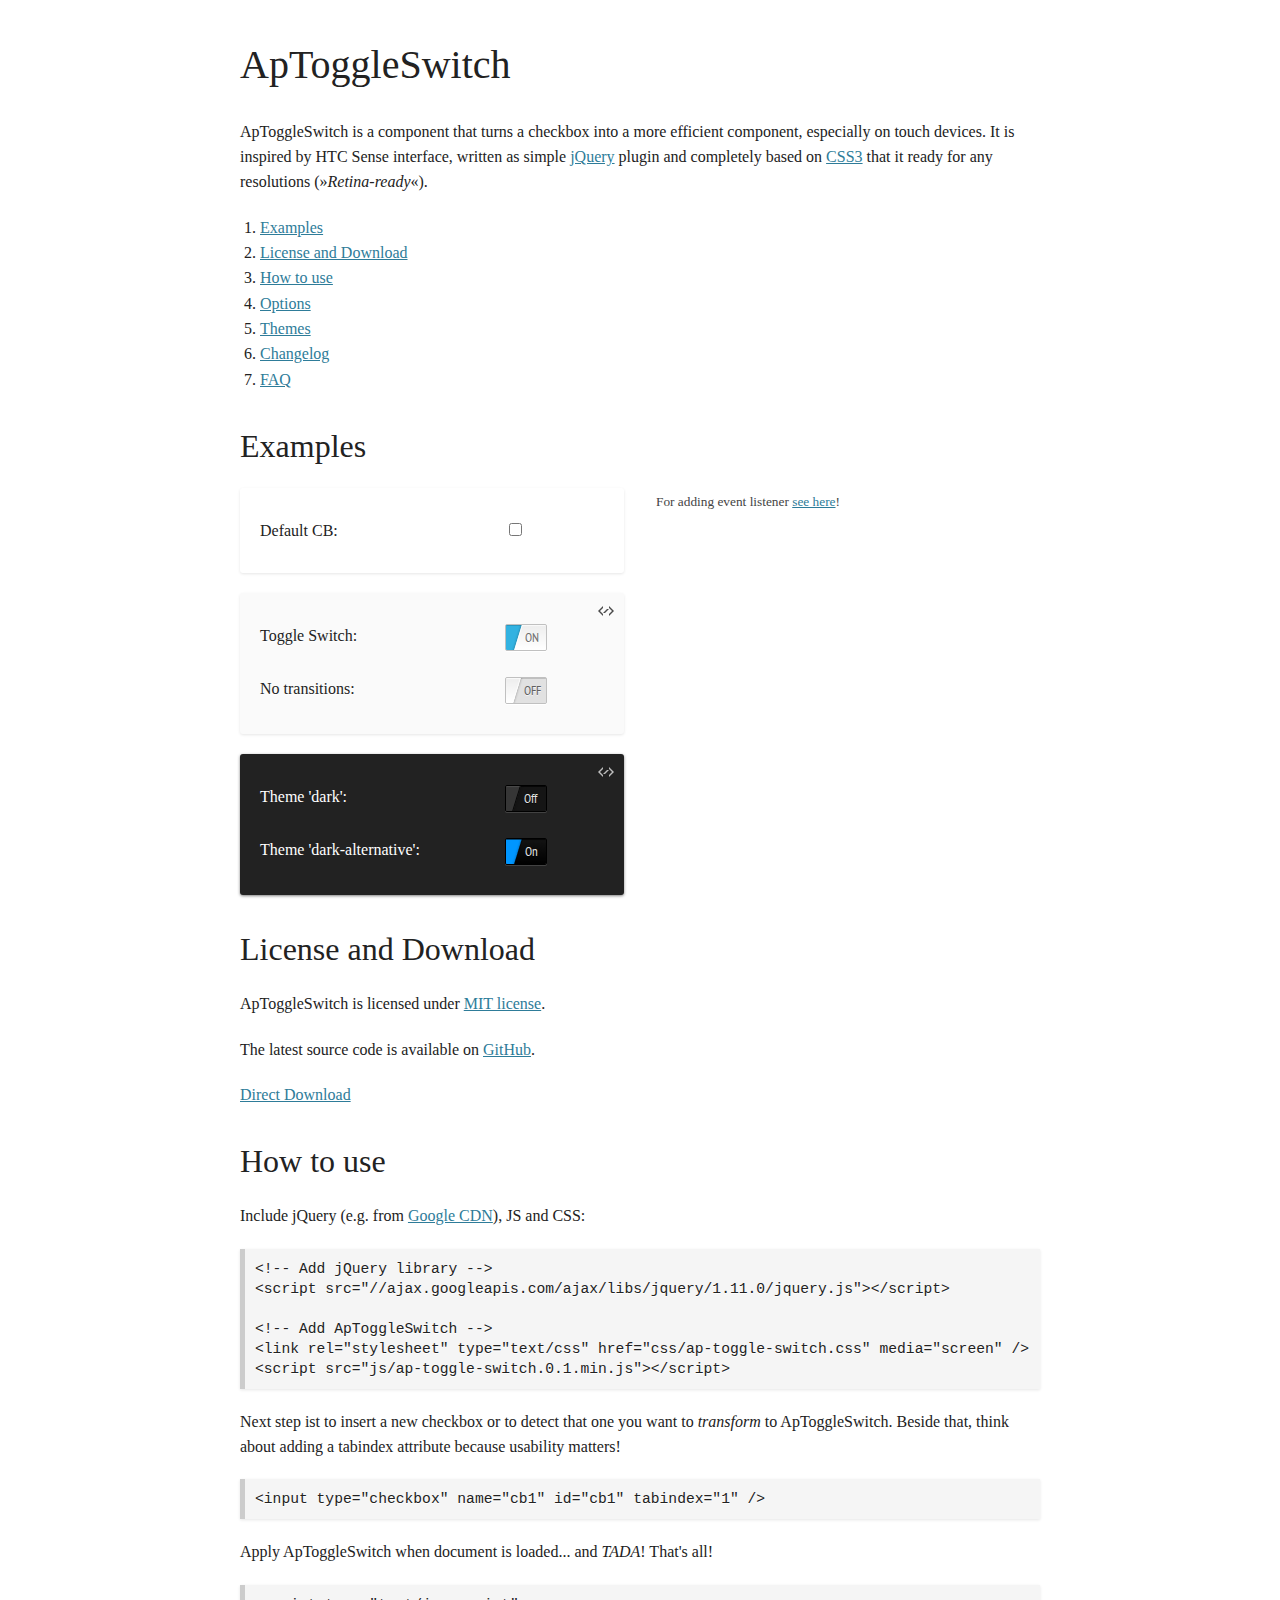
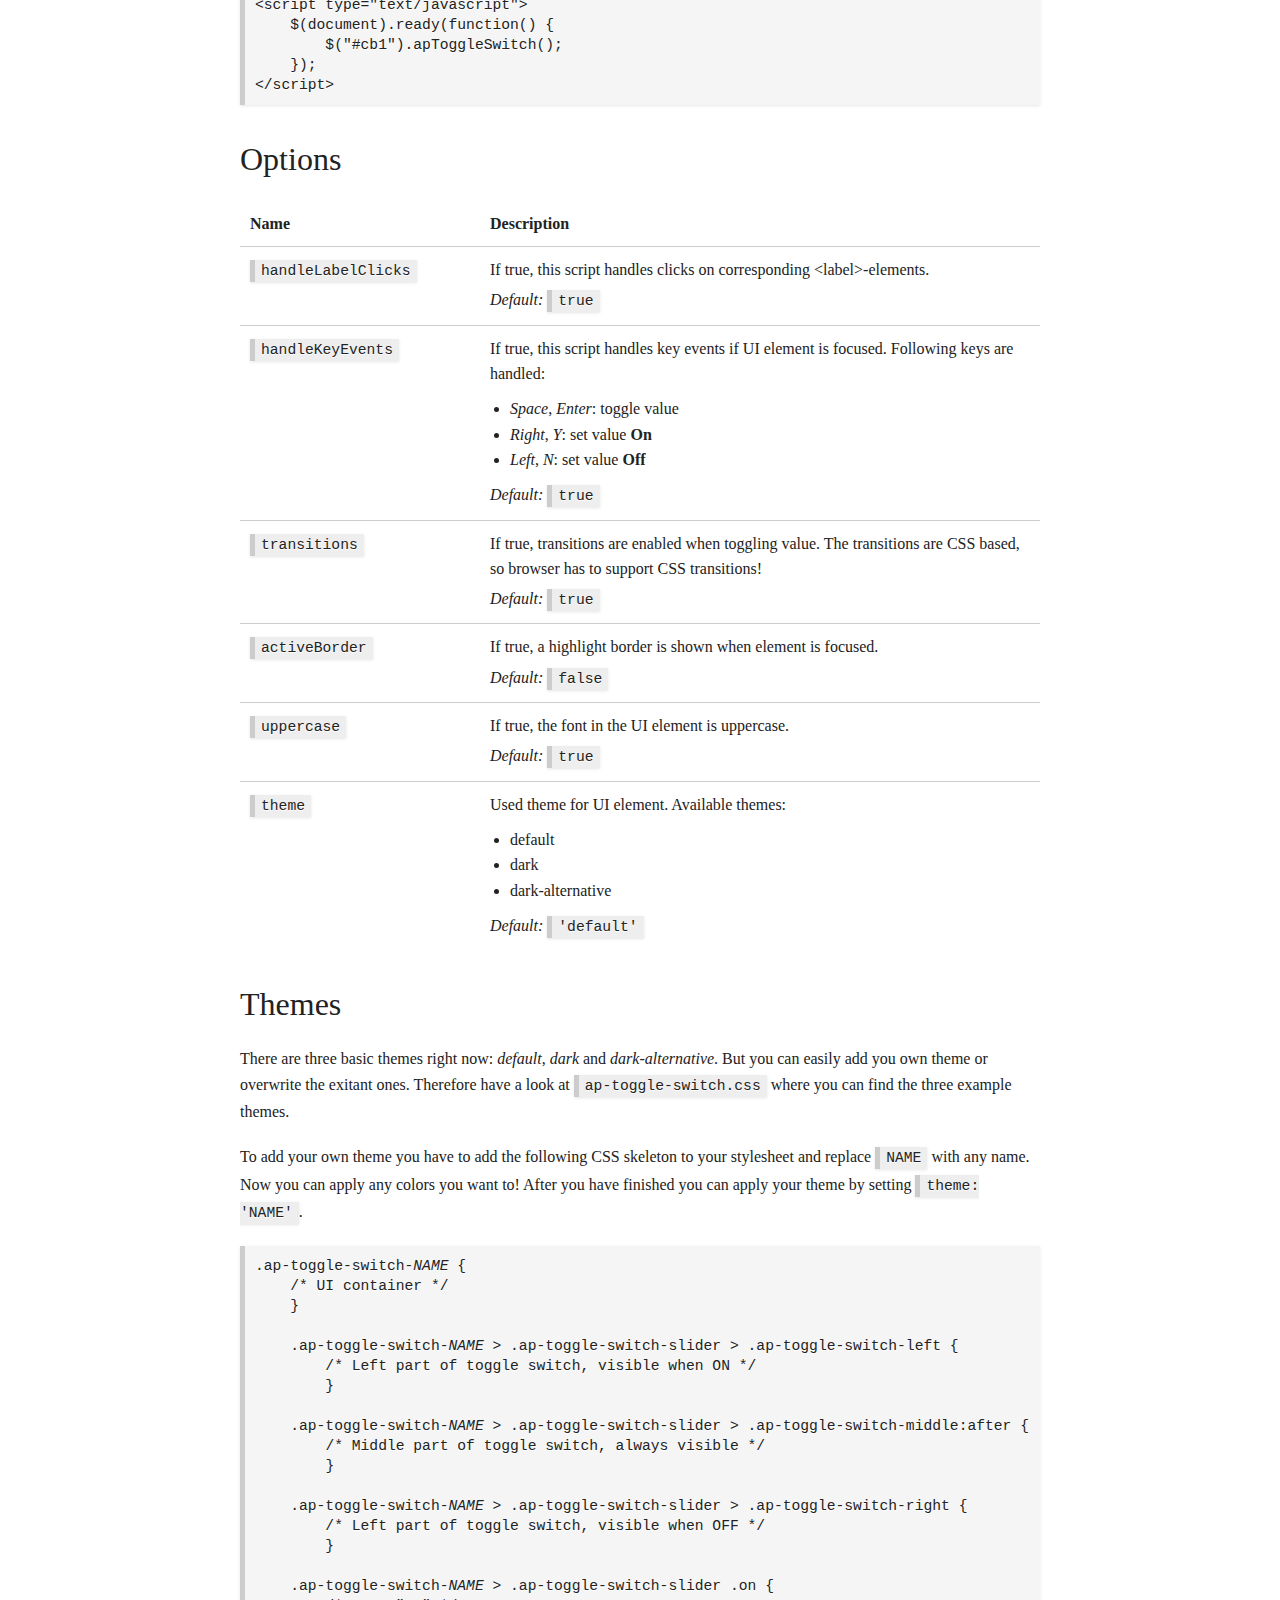
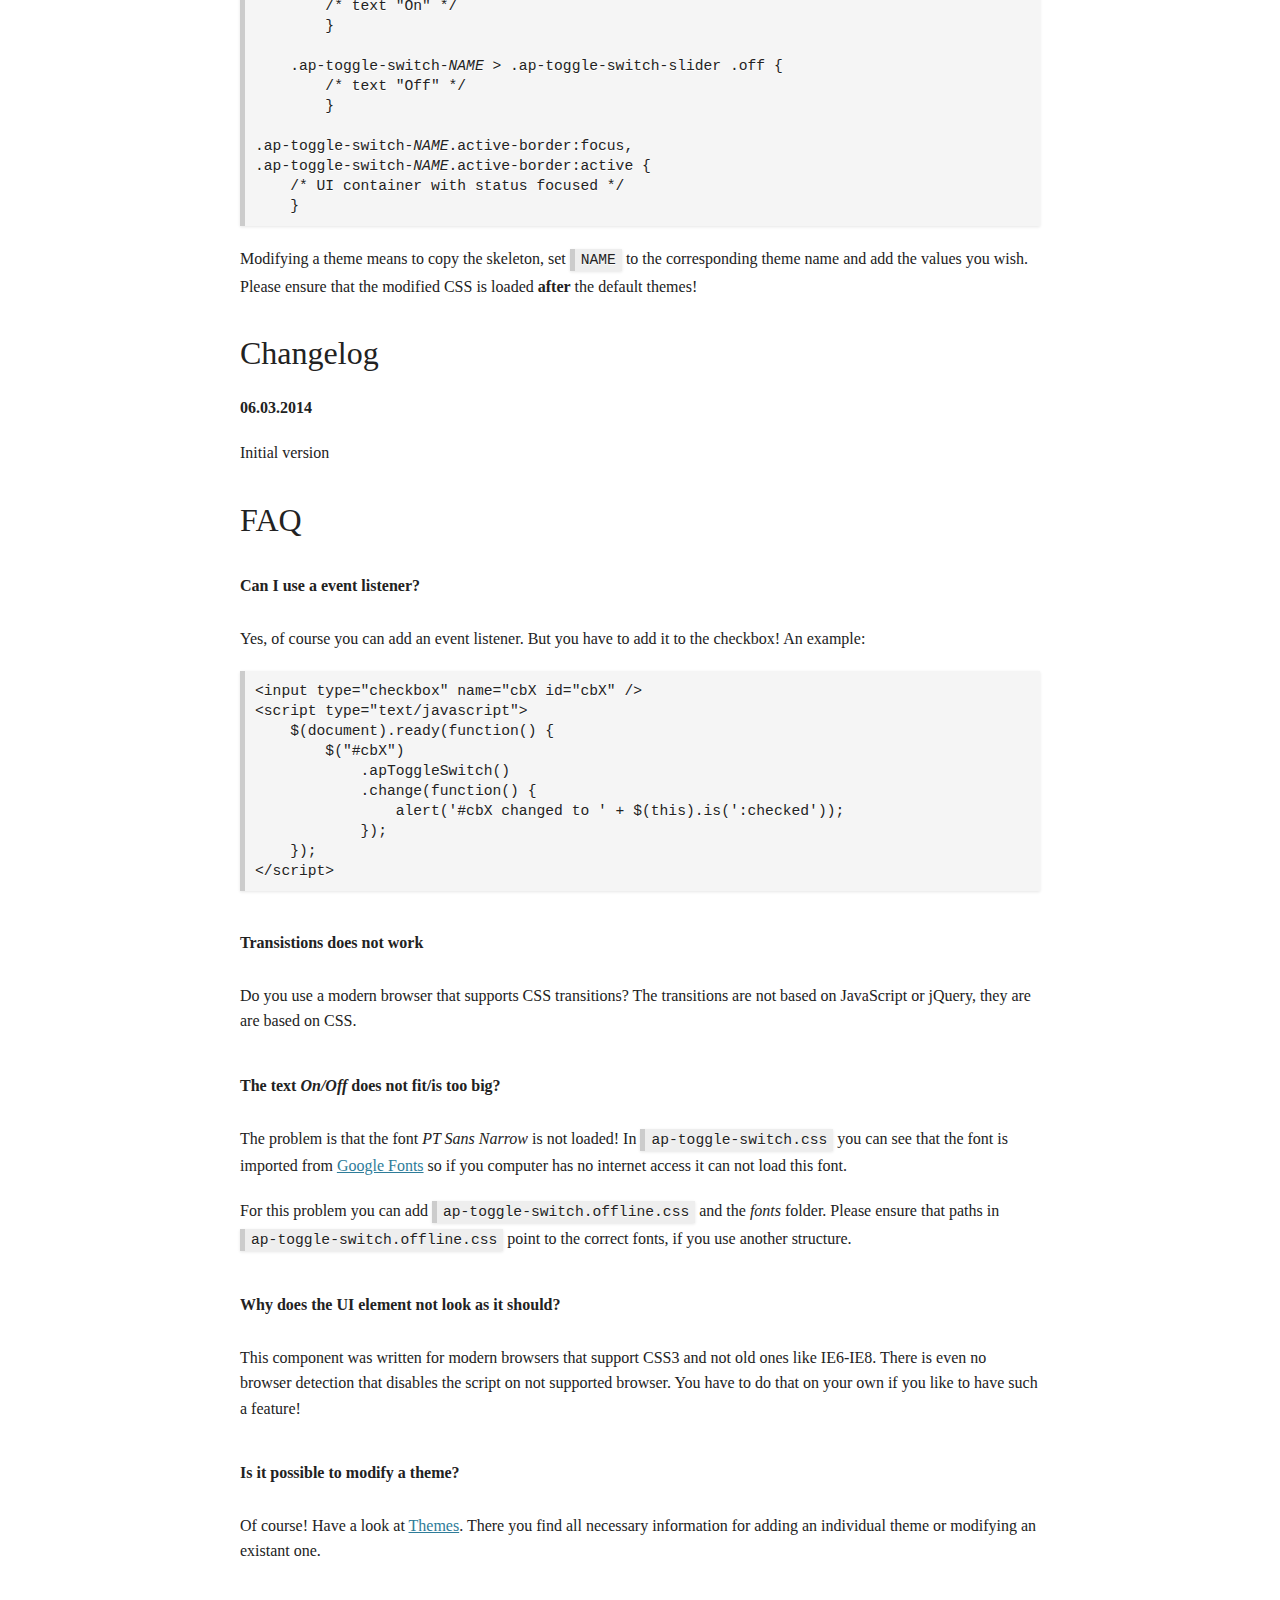
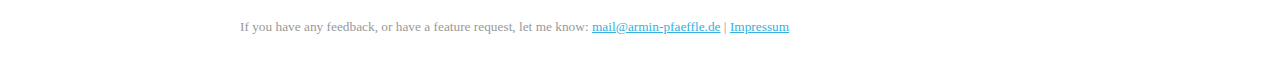
<file: index.html>
<!DOCTYPE html>
<!--[if lt IE 7]><html class="lt-ie9 lt-ie8 lt-ie7" lang="de-DE" class="no-js"><![endif]-->
<!--[if IE 7]><html class="lt-ie9 lt-ie8" lang="de-DE" class="no-js"><![endif]-->
<!--[if IE 8]><html class="lt-ie9" lang="de-DE" class="no-js"><![endif]-->
<!--[if gt IE 8]><!--><html lang="de-DE" class="no-js"><!--<![endif]-->
	<head>
		<meta charset="UTF-8" />
		<title>Toggle switch UI control</title>
		<meta name="description" content="Toggle switch UI control" />
		<meta name="author" content="Armin Pfäffle" />
		<meta name="viewport" content="width=device-width, initial-scale=1.0">

		<link rel="stylesheet" type="text/css" href="reset.css" media="screen" />
		<link rel="stylesheet" type="text/css" href="main.css" media="screen" />
		<link rel="stylesheet" type="text/css" href="lib/css/ap-toggle-switch.css" media="screen" />

		<script src="http://ajax.googleapis.com/ajax/libs/jquery/1.11.0/jquery.min.js"></script>
		<script src="lib/js/ap-toggle-switch.0.1.js"></script>
		<!--[if lt IE 9]><script src="//html5shim.googlecode.com/svn/trunk/html5.js"></script><![endif]-->
		<script src="https://google-code-prettify.googlecode.com/svn/loader/run_prettify.js"></script>
	</head>
	<body>
		<div class="wrapper">
			<h1>ApToggleSwitch</h1>
			<p>
				ApToggleSwitch is a component that turns a checkbox into a more efficient component,
				especially on touch devices. It is inspired by HTC Sense interface, written as simple
				<a href="http://jquery.com" target="_blank">jQuery</a> plugin and completely based on
				<a href="http://www.w3.org/Style/CSS/" target="_blank">CSS3</a> that it ready for
				any resolutions (&raquo;<em>Retina-ready</em>&laquo;).
			</p>
			<ol>
				<li><a href="#examples">Examples</a></li>
				<li><a href="#license-and-download">License and Download</a></li>
				<li><a href="#how-to-use">How to use</a></li>
				<li><a href="#options">Options</a></li>
				<li><a href="#themes">Themes</a></li>
				<li><a href="#changelog">Changelog</a></li>
				<li><a href="#faq">FAQ</a></li>
			</ol>


			<h2 id="examples">Examples</h2>
			<div class="left">
				<div class="default-checkbox">
					<label for="cb1">Default CB:</label>
					<input type="checkbox" name="cb1" id="cb1" tabindex="1" />
				</div>
				<div class="normal-theme">
					<a href="#normal-theme-code" class="toggle-code"><img src="images/source-code.png" width="16" height="16" alt="Code" title="Show/Hide code" /></a>
					<label for="cb2">Toggle Switch:</label>
					<input type="checkbox" name="cb2" id="cb2" checked="checked" tabindex="2" />
					<br />
					<br />
					<label for="cb3">No transitions:</label>
					<input type="checkbox" name="cb3" id="cb3" tabindex="3" />
				</div>
				<div id="normal-theme-code" class="example-code">
<pre class="prettyprint lang-js">
$('#cb2').apToggleSwitch();
</pre>
<pre class="prettyprint lang-js">
$('#cb3').apToggleSwitch({
    transitions: false
});
</pre>
				</div>
				<div class="dark-theme">
					<a href="#dark-theme-code" class="toggle-code"><img src="images/source-code_white.png" width="16" height="16" alt="Code" title="Show/Hide code" /></a>
					<label for="cb4">Theme 'dark':</label>
					<input type="checkbox" name="cb4" id="cb4" tabindex="4" />
					<br />
					<br />
					<label for="cb5">Theme 'dark-alternative':</label>
					<input type="checkbox" name="cb5" id="cb5" checked="checked" tabindex="5" />
				</div>
				<div id="dark-theme-code" class="example-code">
<pre class="prettyprint lang-js">
$('#cb4').apToggleSwitch({
    activeBorder: true,
    uppercase: false,
    theme: 'dark'
});
</pre>
<pre class="prettyprint lang-js">
$('#cb5').apToggleSwitch({
    activeBorder: true,
    uppercase: false,
    theme: 'dark-alternative'
});
</pre>
				</div>
			</div>
			<div class="right output">
				<span class="smaller">For adding event listener <a href="#event-listener">see here</a>!</span>
				<br />
			</div>
			<div class="clearer"></div>

			<script type="text/javascript">
				$(document).ready(function() {
					$('#cb2').apToggleSwitch();
					$('#cb3').apToggleSwitch({transitions: false});
					$('#cb4').apToggleSwitch({
						activeBorder: true,
						uppercase: false,
						theme: 'dark'
					});
					$('#cb5').apToggleSwitch({
						activeBorder: true,
						uppercase: false,
						theme: 'dark-alternative'
					});

					$('#cb1, #cb2, #cb3, #cb4, #cb5')
						.change(function() {
							$('.output').append('#' + $(this).attr('id') + ' change to: ' + ($(this).is(':checked') ? 'true' : 'false') + '<br />');
						});

					$('.toggle-code').click(function() {
						var id = $(this).attr('href');
						$(id).slideToggle();
						return false;
					})
				});
			</script>

			<h2 id="license-and-download">License and Download</h2>
			<p>
				ApToggleSwitch is licensed under <a href="http://armin-pfaeffle.de/licenses/mit">MIT license</a>.
			</p>
			<p>
				The latest source code is available on <a href="https://github.com/g3ck0/ap-toggle-switch" target="_blank">GitHub</a>.
			</p>
			<p>
				<a href="http://www.armin-pfaeffle.de/blog/download/http://armin-pfaeffle.de/labs/ap-toggle-switch/ap-toggle-switch.0.1.zip">Direct Download</a>
			</p>


			<h2 id="how-to-use">How to use</h2>
			<p>Include jQuery (e.g. from <a href="https://developers.google.com/speed/libraries/devguide" target="_blank">Google CDN</a>), JS and CSS:</p>
<pre class="prettyprint lang-html">
&lt;!-- Add jQuery library --&gt;
&lt;script src="//ajax.googleapis.com/ajax/libs/jquery/1.11.0/jquery.js"&gt;&lt;/script&gt;

&lt;!-- Add ApToggleSwitch --&gt;
&lt;link rel="stylesheet" type="text/css" href="css/ap-toggle-switch.css" media="screen" /&gt;
&lt;script src="js/ap-toggle-switch.0.1.min.js"&gt;&lt;/script&gt;
</pre>
			<p>
				Next step ist to insert a new checkbox or to detect that one you want to <em>transform</em>
				to ApToggleSwitch. Beside that, think about adding a tabindex attribute because usability
				matters!
			</p>
<pre class="prettyprint lang-html">
&lt;input type="checkbox" name="cb1" id="cb1" tabindex="1" /&gt;
</pre>
			<p>
				Apply ApToggleSwitch when document is loaded... and <em>TADA</em>! That's all!
			</p>
<pre class="prettyprint lang-html">
&lt;script type="text/javascript"&gt;
    $(document).ready(function() {
        $("#cb1").apToggleSwitch();
    });
&lt;/script&gt;
</pre>


			<h2 id="options">Options</h2>
			<table>
				<tr>
					<th width="30%">Name</th>
					<th>Description</th>
				</tr>
				<tr>
					<td><code>handleLabelClicks</code></td>
					<td>
						If true, this script handles clicks on corresponding &lt;label&gt;-elements.
						<span class="default">
							<em>Default:</em> <code>true</code>
						</span>
					</td>
				</tr>
				<tr>
					<td><code>handleKeyEvents</code></td>
					<td>
						If true, this script handles key events if UI element is focused. Following keys
						are handled:
						<ul>
							<li><em>Space</em>, <em>Enter</em>: toggle value</li>
							<li><em>Right</em>, <em>Y</em>: set value <strong>On</strong></li>
							<li><em>Left</em>, <em>N</em>: set value <strong>Off</strong></li>
						</ul>
						<span class="default">
							<em>Default:</em> <code>true</code>
						</span>
					</td>
				</tr>
				<tr>
					<td><code>transitions</code></td>
					<td>
						If true, transitions are enabled when toggling value. The transitions are CSS based,
						so browser has to support CSS transitions!
						<span class="default">
							<em>Default:</em> <code>true</code>
						</span>
					</td>
				</tr>
				<tr>
					<td><code>activeBorder</code></td>
					<td>
						If true, a highlight border is shown when element is focused.
						<span class="default">
							<em>Default:</em> <code>false</code>
						</span>
					</td>
				</tr>
				<tr>
					<td><code>uppercase</code></td>
					<td>
						If true, the font in the UI element is uppercase.
						<span class="default">
							<em>Default:</em> <code>true</code>
						</span>
					</td>
				</tr>
				<tr>
					<td><code>theme</code></td>
					<td>
						Used theme for UI element. Available themes:
						<ul>
							<li>default</li>
							<li>dark</li>
							<li>dark-alternative</li>
						</ul>
						<span class="default">
							<em>Default:</em> <code>'default'</code>
						</span>
					</td>
				</tr>
			</table>


			<h2 id="themes">Themes</h2>
			<p>
				There are three basic themes right now: <em>default</em>, <em>dark</em> and
				<em>dark-alternative</em>. But you can easily add you own theme or overwrite the
				exitant ones. Therefore have a look at <code>ap-toggle-switch.css</code> where you
				can find the three example themes.
			</p>
			<p>
				To add your own theme you have to add the following CSS skeleton to your stylesheet and
				replace <code>NAME</code> with any name. Now you can apply any colors you want to!
				After you have finished you can apply your theme by setting <code>theme: 'NAME'</code>.
			</p>
<pre class="prettyprint lang-css">
.ap-toggle-switch-<em>NAME</em> {
    /* UI container */
    }

    .ap-toggle-switch-<em>NAME</em> > .ap-toggle-switch-slider > .ap-toggle-switch-left {
        /* Left part of toggle switch, visible when ON */
        }

    .ap-toggle-switch-<em>NAME</em> > .ap-toggle-switch-slider > .ap-toggle-switch-middle:after {
    	/* Middle part of toggle switch, always visible */
    	}

    .ap-toggle-switch-<em>NAME</em> > .ap-toggle-switch-slider > .ap-toggle-switch-right {
        /* Left part of toggle switch, visible when OFF */
        }

    .ap-toggle-switch-<em>NAME</em> > .ap-toggle-switch-slider .on {
        /* text "On" */
        }

    .ap-toggle-switch-<em>NAME</em> > .ap-toggle-switch-slider .off {
        /* text "Off" */
        }

.ap-toggle-switch-<em>NAME</em>.active-border:focus,
.ap-toggle-switch-<em>NAME</em>.active-border:active {
    /* UI container with status focused */
    }
</pre>
			<p>
				Modifying a theme means to copy the skeleton, set <code>NAME</code> to the corresponding
				theme name and add the values you wish. Please ensure that the modified CSS is loaded
				<strong>after</strong> the default themes!
			</p>


			<h2 id="changelog">Changelog</h2>
			<p>
				<strong>06.03.2014</strong>
				<p>Initial version</p>
			</p>


			<h2 id="faq">FAQ</h2>
			<h3 id="event-listener">Can I use a event listener?</h3>
			<p>
				Yes, of course you can add an event listener. But you have to add it to the checkbox! An example:
			</p>
<pre class="prettyprint lang-html">
&lt;input type="checkbox" name="cbX id="cbX" /&gt;
&lt;script type="text/javascript"&gt;
    $(document).ready(function() {
        $("#cbX")
            .apToggleSwitch()
            .change(function() {
                alert('#cbX changed to ' + $(this).is(':checked'));
            });
    });
&lt;/script&gt;
</pre>
			<h3>Transistions does not work</h3>
			<p>
				Do you use a modern browser that supports CSS transitions? The transitions
				are not based on JavaScript or jQuery, they are are based on CSS.
			</p>
			<h3>The text <em>On/Off</em> does not fit/is too big?</h3>
			<p>
				The problem is that the font <em>PT Sans Narrow</em> is not loaded! In <code>ap-toggle-switch.css</code>
				you can see that the font is imported from <a href="https://www.google.com/fonts" target="_blank">Google Fonts</a>
				so if you computer has no internet access it can not load this font.
			</p>
			<p>
				For this problem you can add <code>ap-toggle-switch.offline.css</code> and the <em>fonts</em> folder.
				Please ensure that paths in <code>ap-toggle-switch.offline.css</code> point to the correct fonts, if
				you use another structure.
			</p>
			<h3>Why does the UI element not look as it should?</h3>
			<p>
				This component was written for modern browsers that support CSS3 and not old ones
				like IE6-IE8. There is even no browser detection that disables the script on not
				supported browser. You have to do that on your own if you like to have such a feature!
			</p>
			<h3>Is it possible to modify a theme?</h3>
			<p>
				Of course! Have a look at <a href="#themes">Themes</a>. There you find all necessary
				information for adding an individual theme or modifying an existant one.
			</p>




			<div class="imprint">
				If you have any feedback, or have a feature request, let me know: <a href="mailto:mail@armin-pfaeffle.de">mail@armin-pfaeffle.de</a> | <a href="http://www.armin-pfaeffle.de/blog/impressum/" target="_blank">Impressum</a>
			</div>

		</div>

	</body>
</html>
</file>
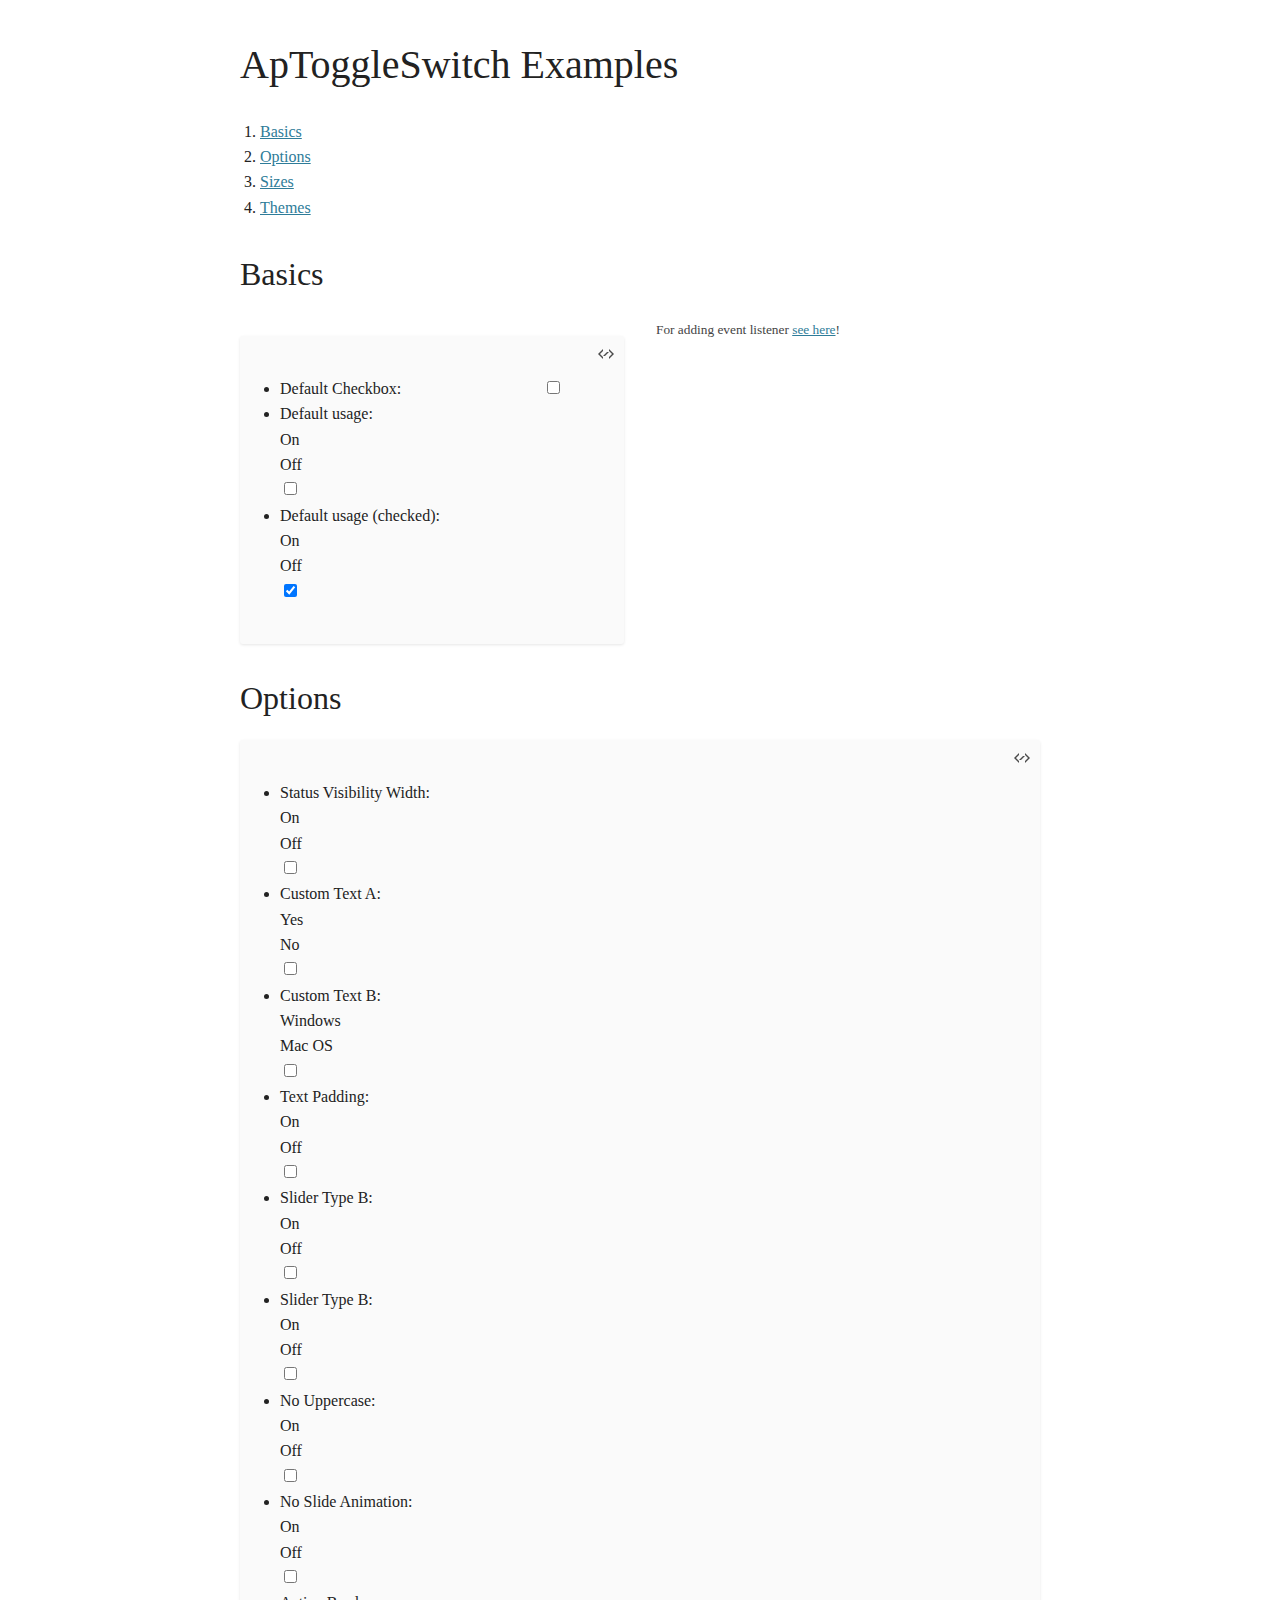
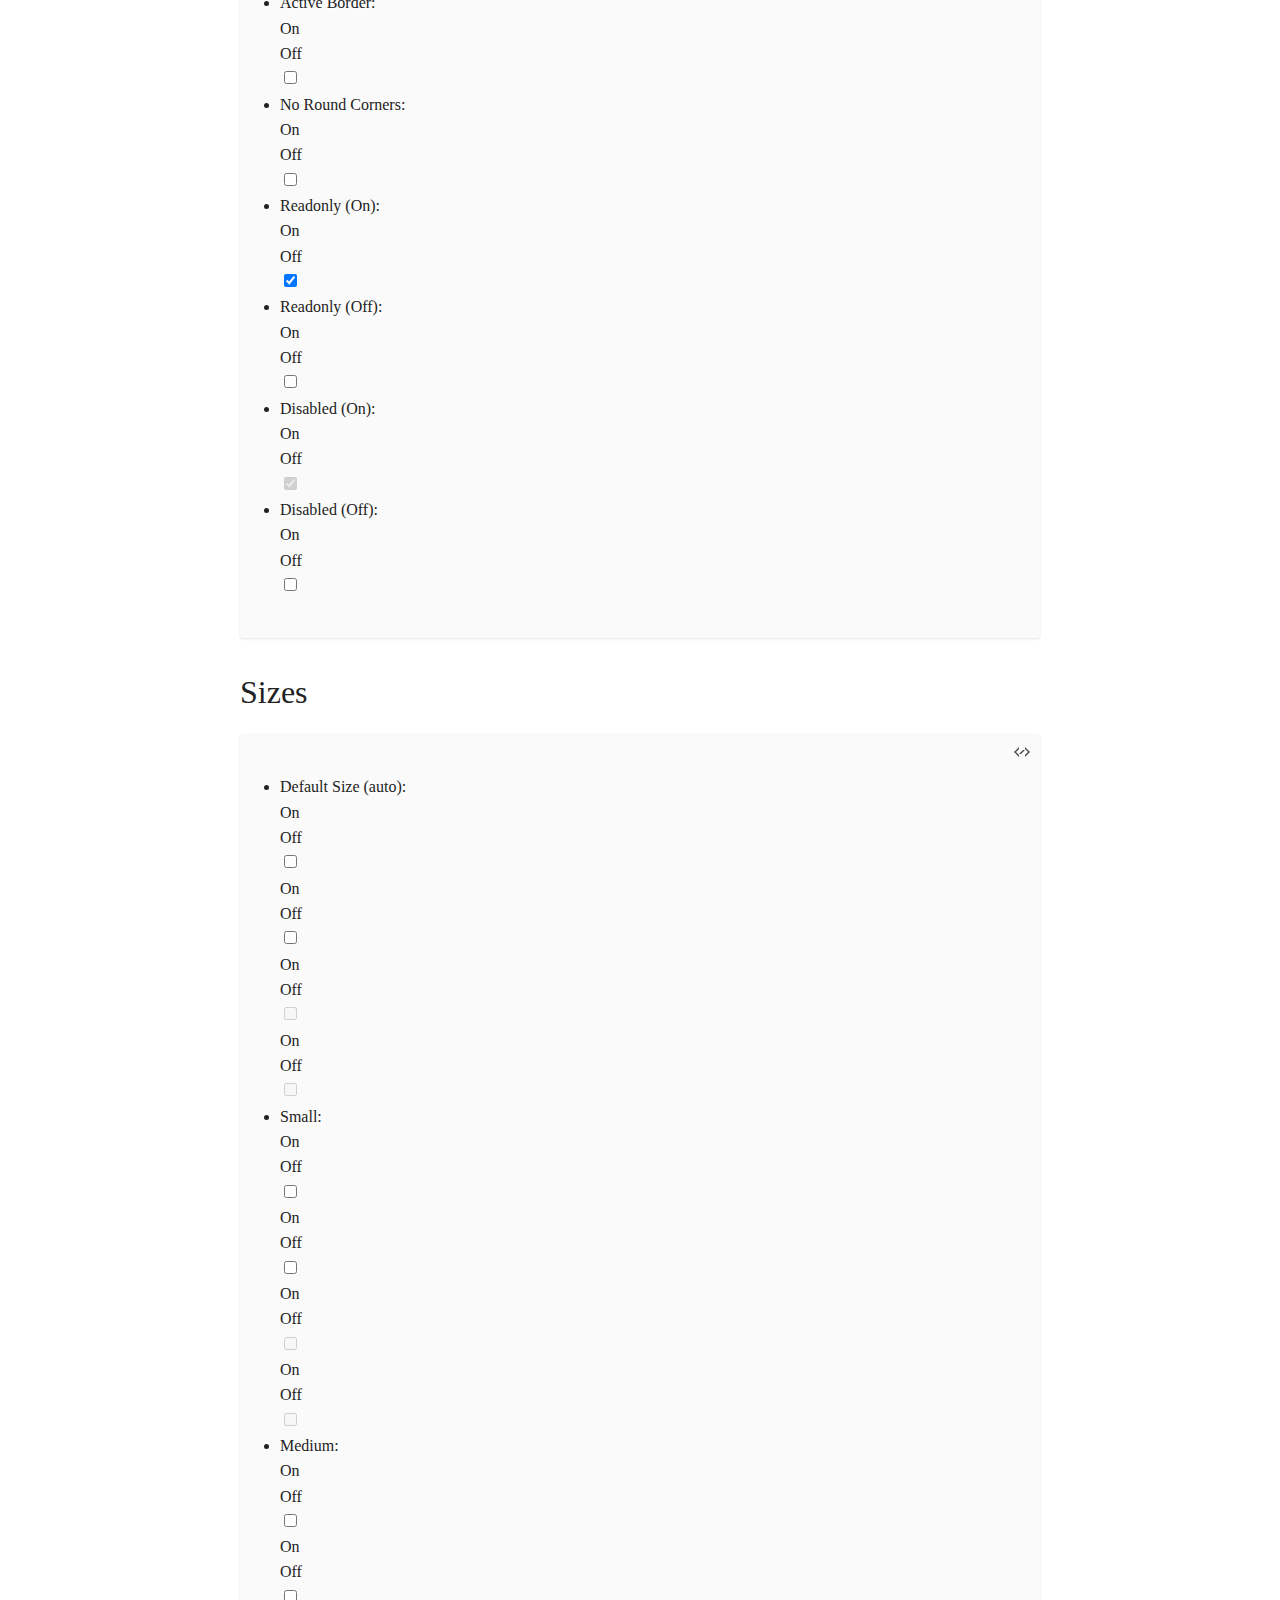
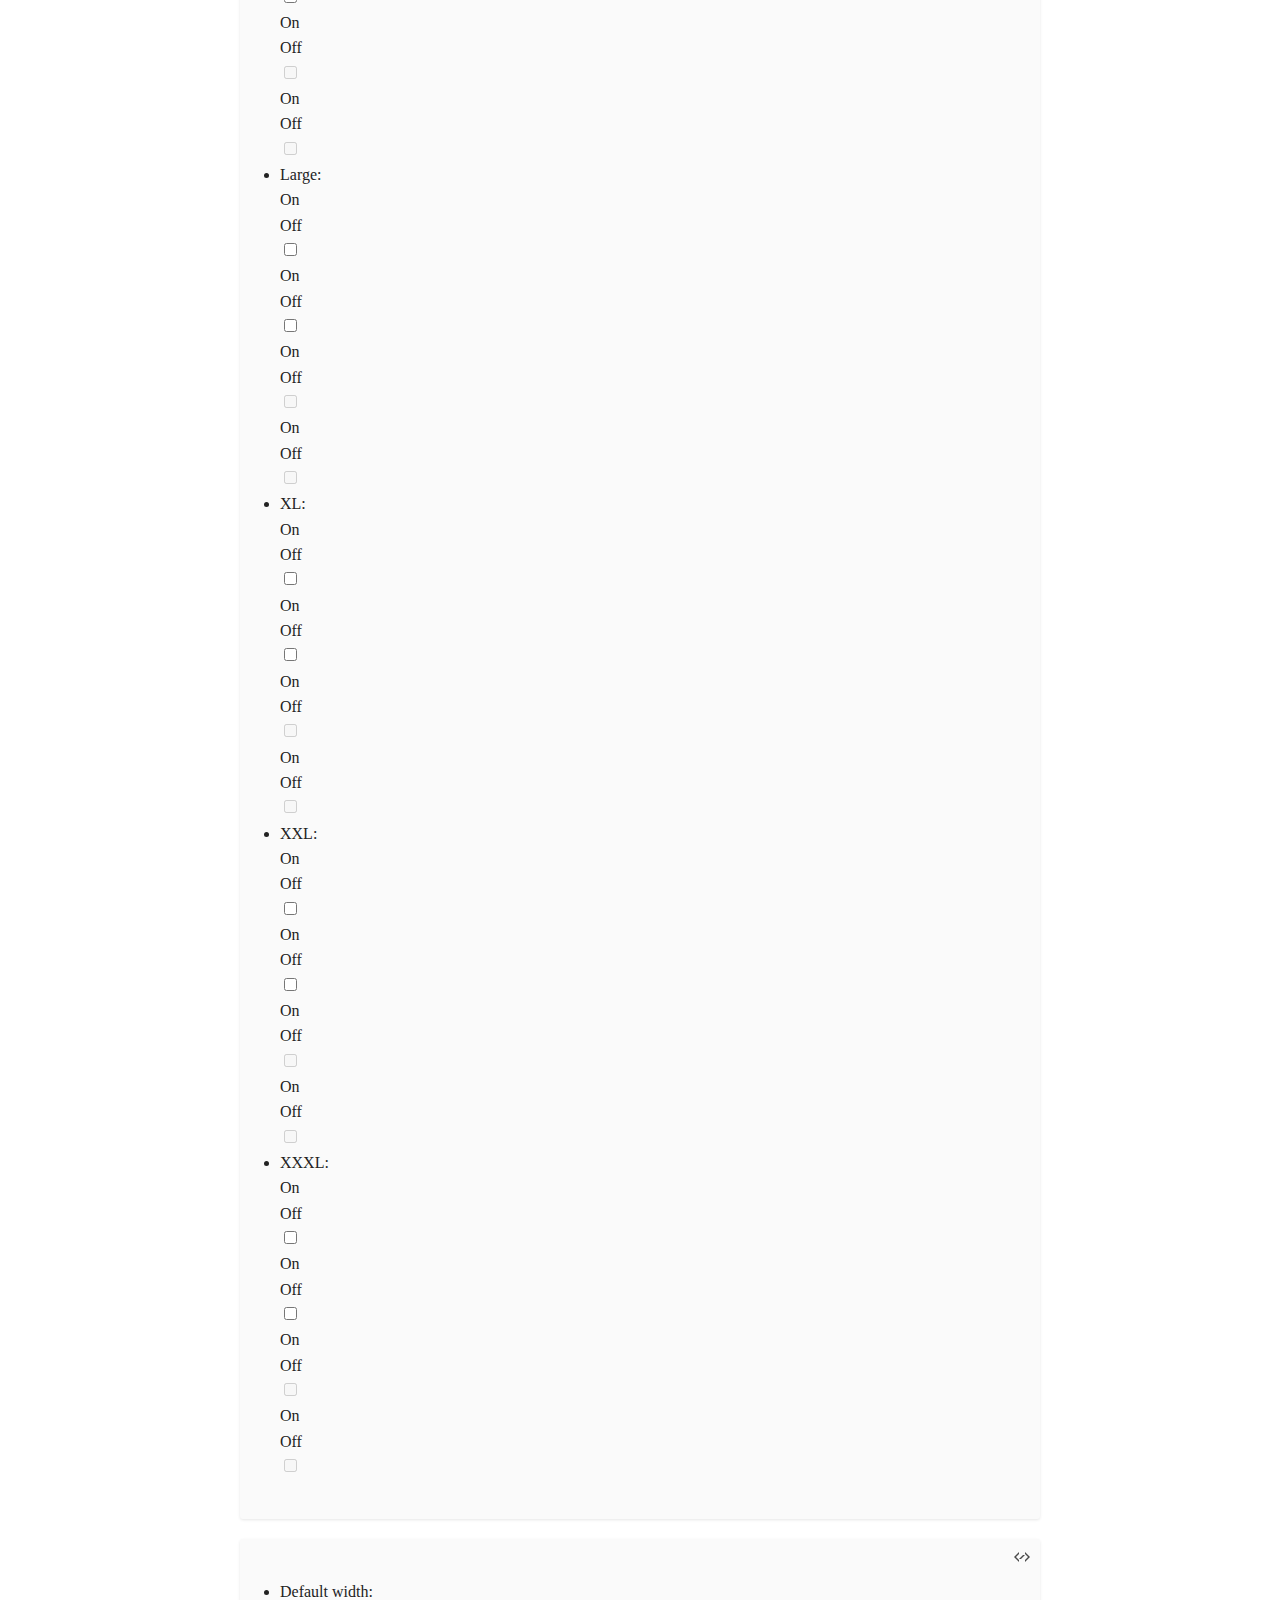
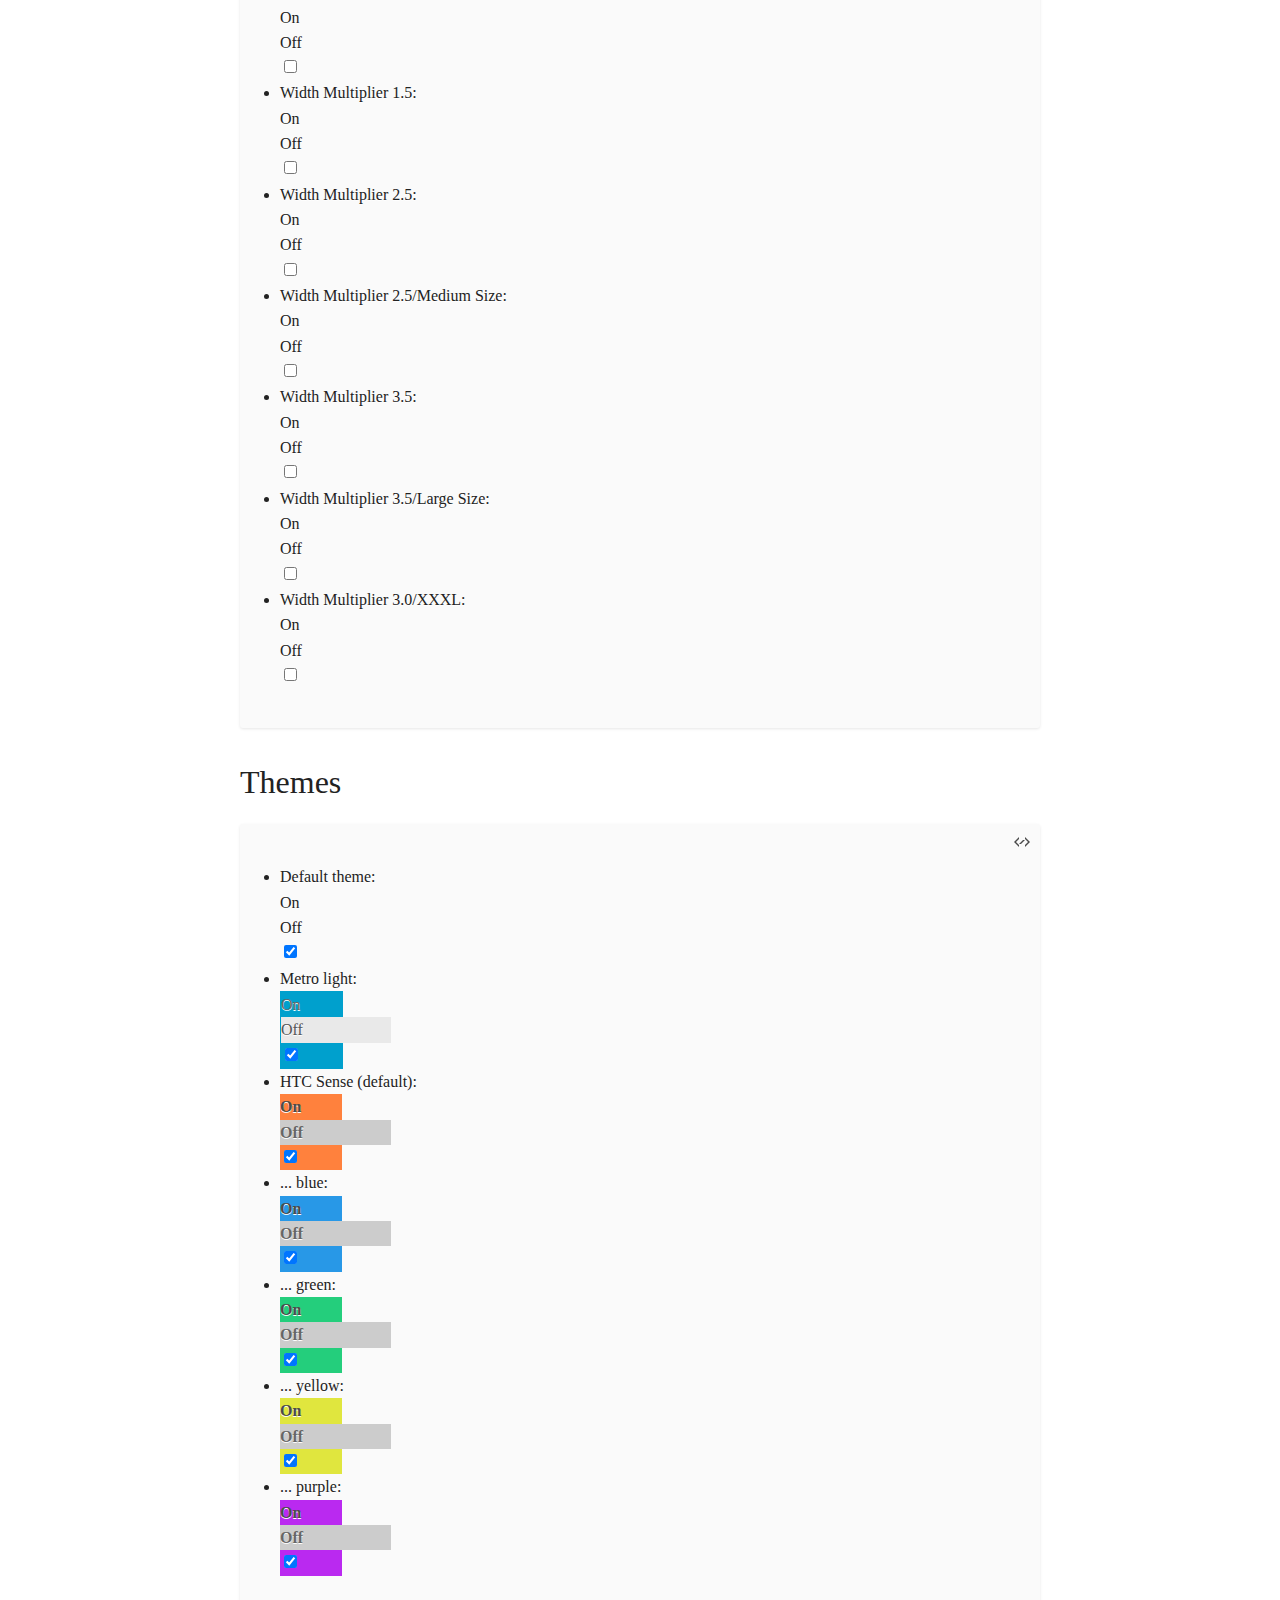
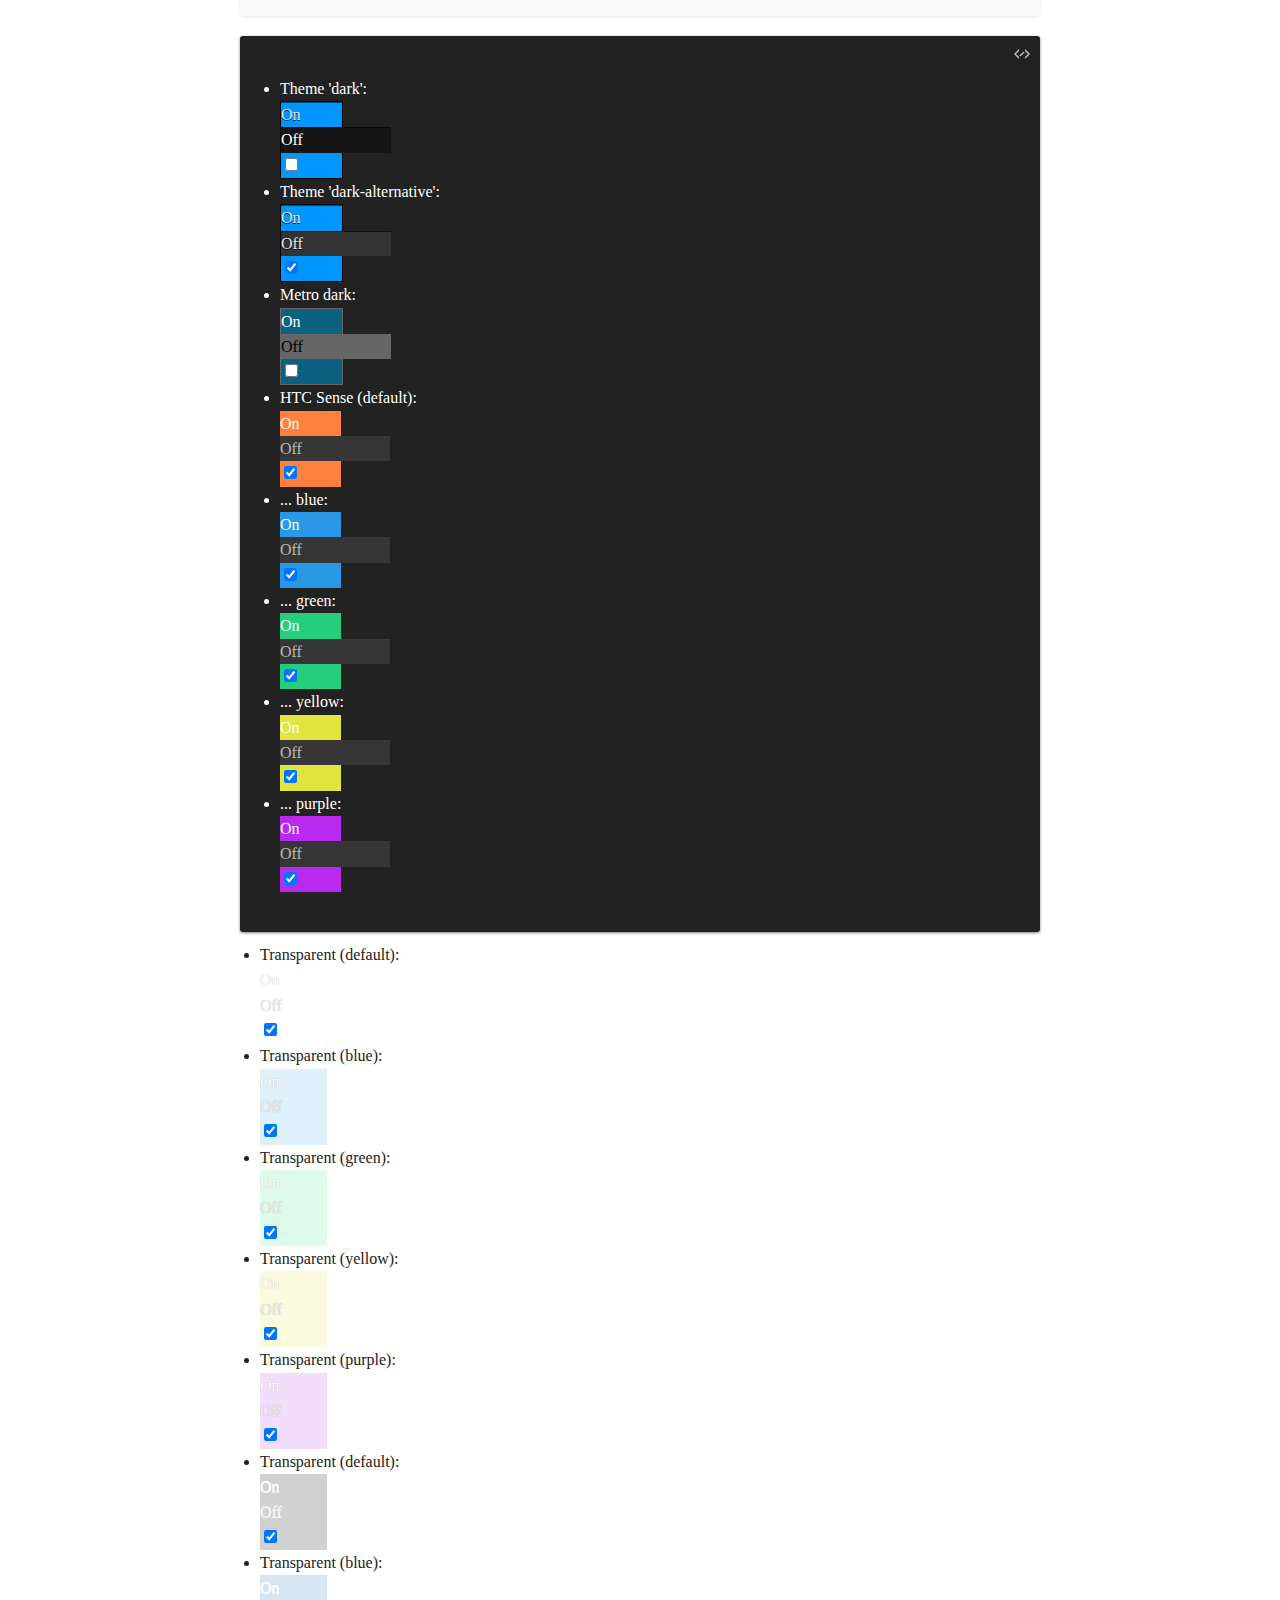
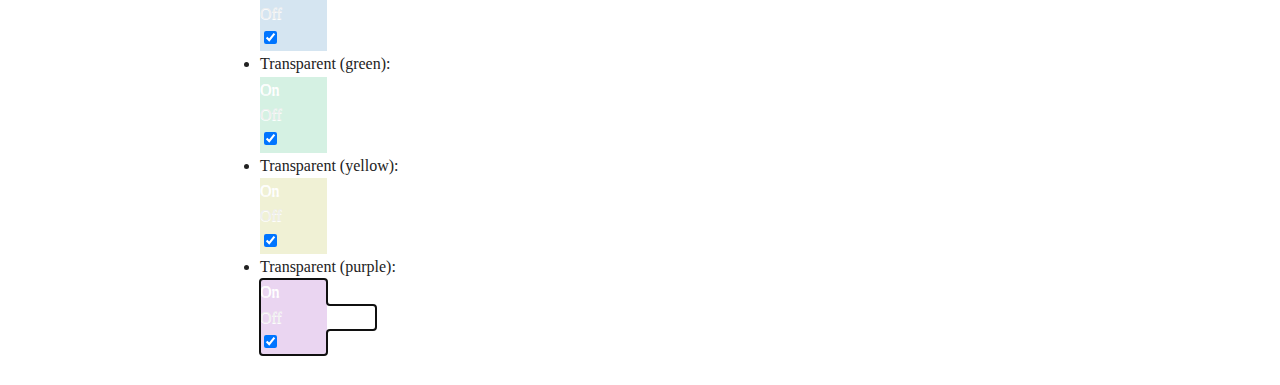
<file: themes.html>
<!DOCTYPE html>
<!--[if lt IE 7]><html class="lt-ie9 lt-ie8 lt-ie7" lang="de-DE" class="no-js"><![endif]-->
<!--[if IE 7]><html class="lt-ie9 lt-ie8" lang="de-DE" class="no-js"><![endif]-->
<!--[if IE 8]><html class="lt-ie9" lang="de-DE" class="no-js"><![endif]-->
<!--[if gt IE 8]><!--><html lang="de-DE" class="no-js"><!--<![endif]-->
	<head>
		<meta charset="UTF-8" />
		<title>Toggle switch UI control</title>
		<meta name="description" content="Toggle switch UI control" />
		<meta name="keywords" content="ApToggleSwitch, toggle switch, UI control, retina ready" />
		<meta name="author" content="Armin Pfäffle" />
		<meta name="viewport" content="width=device-width, initial-scale=1.0">

		<link rel="stylesheet" type="text/css" href="reset.css" media="screen" />
		<link rel="stylesheet" type="text/css" href="main.css" media="screen" />

		<script src="http://ajax.googleapis.com/ajax/libs/jquery/1.11.0/jquery.min.js"></script>
		<!--[if lt IE 9]><script src="//html5shim.googlecode.com/svn/trunk/html5.js"></script><![endif]-->
		<script src="https://google-code-prettify.googlecode.com/svn/loader/run_prettify.js"></script>

		<link rel="stylesheet" type="text/css" href="lib/css/ap-toggle-switch.css" media="screen" />
		<link rel="stylesheet" type="text/css" href="lib/css/ap-toggle-switch-themes.css" media="screen" />
		<script src="lib/js/ap-toggle-switch.1.0.js"></script>
	</head>
	<body>
		<div class="wrapper">

			<h1 id="title">ApToggleSwitch Examples</h1>
			<ol>
				<li><a href="#examples-basics">Basics</a></li>
				<li><a href="#examples-options">Options</a></li>
				<li><a href="#examples-sizes">Sizes</a></li>
				<li><a href="#examples-themes">Themes</a></li>
			</ol>


			<h2 id="examples-basics">Basics</h2>
			<div class="examples-basic left">
				<div class="normal-theme">
					<a href="#normal-theme-code" class="toggle-code"><img src="images/source-code.png" width="16" height="16" alt="Code" title="Show/Hide code" /></a>

					<ul class="examples">
						<li>
							<label for="cb1" style="width: 80%">Default Checkbox:</label>
							<input type="checkbox" name="cb1" id="cb1" tabindex="1" />
						</li>
						<li>
							<label for="cb-default" style="width: 80%">Default usage:</label>
							<input type="checkbox" name="cb-default" id="cb-default" tabindex="2" />

							<script type="text/javascript">
								$('#cb-default').apToggleSwitch();
							</script>
						</li>
						<li>
							<label for="cb-default-checked" style="width: 80%">Default usage (checked):</label>
							<input type="checkbox" name="cb-default-checked" id="cb-default-checked" checked="checked" tabindex="3" />

							<script type="text/javascript">
								$('#cb-default-checked').apToggleSwitch();
							</script>
						</li>
					</ul>

					<script type="text/javascript">
					$('.examples-basic input[type="checkbox"]')
						.change(function() {
							$('.output').append('#' + $(this).attr('id') + ' change to: ' + ($(this).is(':checked') ? 'true' : 'false') + '<br />');
						});
					</script>
				</div>
			</div>
			<div class="right output">
				<span class="smaller">For adding event listener <a href="#event-listener">see here</a>!</span>
				<br />
			</div>
			<div class="clearer"></div>


			<h2 id="examples-options">Options</h2>
			<div class="examples-options">
				<div class="normal-theme">
					<a href="#normal-theme-code" class="toggle-code"><img src="images/source-code.png" width="16" height="16" alt="Code" title="Show/Hide code" /></a>

					<ul class="examples">
						<li>
							<label for="cb-status-visibility-width">Status Visibility Width:</label>
							<input type="checkbox" name="cb-status-visibility-width" id="cb-status-visibility-width" tabindex="4" />

							<script type="text/javascript">
								$('#cb-status-visibility-width').apToggleSwitch({
									statusVisibilityWidth: 25
								});
							</script>
						</li>
						<li>
							<label for="cb-custom-text-a">Custom Text A:</label>
							<input type="checkbox" name="cb-custom-text-a" id="cb-custom-text-a" tabindex="4" />

							<script type="text/javascript">
								$('#cb-custom-text-a').apToggleSwitch({
									text: "Yes|No"
								});
							</script>
						</li>
						<li>
							<label for="cb-custom-text-b">Custom Text B:</label>
							<input type="checkbox" name="cb-custom-text-b" id="cb-custom-text-b" tabindex="4" />

							<script type="text/javascript">
								$('#cb-custom-text-b').apToggleSwitch({
									text: "Windows|Mac OS"
								});
							</script>
						</li>
						<li>
							<label for="cb-text-padding">Text Padding:</label>
							<input type="checkbox" name="cb-text-padding" id="cb-text-padding" tabindex="5" />

							<script type="text/javascript">
								$('#cb-text-padding').apToggleSwitch({
									padding: 20
								});
							</script>
						</li>
						<li>
							<label for="cb-slider-type-straight">Slider Type B:</label>
							<input type="checkbox" name="cb-slider-type-straight" id="cb-slider-type-straight" tabindex="5" />

							<script type="text/javascript">
								$('#cb-slider-type-straight').apToggleSwitch({
									sliderType: "straight"
								});
							</script>
						</li>
						<li>
							<label for="cb-slider-type-skew-reverse">Slider Type B:</label>
							<input type="checkbox" name="cb-slider-type-skew-reverse" id="cb-slider-type-skew-reverse" tabindex="5" />

							<script type="text/javascript">
								$('#cb-slider-type-skew-reverse').apToggleSwitch({
									sliderType: "skew-reverse"
								});
							</script>
						</li>
						<li>
							<label for="cb-no-uppercase">No Uppercase:</label>
							<input type="checkbox" name="cb-no-uppercase" id="cb-no-uppercase" tabindex="5" />

							<script type="text/javascript">
								$('#cb-no-uppercase').apToggleSwitch({
									uppercase: false
								});
							</script>
						</li>
						<li>
							<label for="cb-no-slide-animation">No Slide Animation:</label>
							<input type="checkbox" name="cb-no-slide-animation" id="cb-no-slide-animation" tabindex="6" />

							<script type="text/javascript">
								$('#cb-no-slide-animation').apToggleSwitch({
									slideAnimation: false
								});
							</script>
						</li>
						<li>
							<label for="cb-active-border">Active Border:</label>
							<input type="checkbox" name="cb-active-border" id="cb-active-border" tabindex="7" />

							<script type="text/javascript">
								$('#cb-active-border').apToggleSwitch({
									activeBorder: true
								});
							</script>
						</li>
						<li>
							<label for="cb-no-round-corners">No Round Corners:</label>
							<input type="checkbox" name="cb-no-round-corners" id="cb-no-round-corners" tabindex="8" />

							<script type="text/javascript">
								$('#cb-no-round-corners').apToggleSwitch({
									roundCorners: false
								});
							</script>
						</li>
						<li>
							<label for="cb-readonly-a">Readonly (On):</label>
							<input type="checkbox" name="cb-readonly-a" id="cb-readonly-a" tabindex="9" readonly="readonly" checked="checked" />

							<script type="text/javascript">
								$('#cb-readonly-a').apToggleSwitch({
								});
							</script>
						</li>
						<li>
							<label for="cb-readonly-b">Readonly (Off):</label>
							<input type="checkbox" name="cb-readonly-b" id="cb-readonly-b" tabindex="10" />

							<script type="text/javascript">
								$('#cb-readonly-b').apToggleSwitch({
									readonly: true,
								});
							</script>
						</li>
						<li>
							<label for="cb-disabled-on">Disabled (On):</label>
							<input type="checkbox" name="cb-disabled-on" id="cb-disabled-on" tabindex="11" disabled="disabled" checked="checked" />

							<script type="text/javascript">
								$('#cb-disabled-on').apToggleSwitch({
								});
							</script>
						</li>
						<li>
							<label for="cb-disabled-off">Disabled (Off):</label>
							<input type="checkbox" name="cb-disabled-off" id="cb-disabled-off" tabindex="12" />

							<script type="text/javascript">
								$('#cb-disabled-off').apToggleSwitch({
									disabled: true,
								});
							</script>
						</li>
					</ul>
				</div>
			</div>


			<h2 id="examples-sizes">Sizes</h2>
			<div class="examples-sizes">
				<div class="normal-theme">
					<a href="#normal-theme-code" class="toggle-code"><img src="images/source-code.png" width="16" height="16" alt="Code" title="Show/Hide code" /></a>

					<ul class="examples">
						<li>
							<label for="cb-size-default">Default Size (auto):</label>
							<input type="checkbox" name="cb-size-default" class="cb-size-default" tabindex="5" />
							<input type="checkbox" name="cb-size-default" class="cb-size-default" tabindex="5" readonly="readonly" />
							<input type="checkbox" name="cb-size-default" class="cb-size-default" tabindex="5" disabled="disabled" />
							<input type="checkbox" name="cb-size-default" class="cb-size-default" tabindex="5" readonly="readonly" disabled="disabled" />

							<script type="text/javascript">
								$('.cb-size-default').apToggleSwitch();
							</script>
						</li>
						<li>
							<label for="cb-size-small">Small:</label>
							<input type="checkbox" name="cb-size-small" class="cb-size-small" tabindex="5" />
							<input type="checkbox" name="cb-size-small" class="cb-size-small" tabindex="5" readonly="readonly" />
							<input type="checkbox" name="cb-size-small" class="cb-size-small" tabindex="5" disabled="disabled" />
							<input type="checkbox" name="cb-size-small" class="cb-size-small" tabindex="5" readonly="readonly" disabled="disabled" />

							<script type="text/javascript">
								$('.cb-size-small').apToggleSwitch({
									size: 'small'
								});
							</script>
						</li>
						<li>
							<label for="cb-size-medium">Medium:</label>
							<input type="checkbox" name="cb-size-medium" class="cb-size-medium" tabindex="5" />
							<input type="checkbox" name="cb-size-medium" class="cb-size-medium" tabindex="5" readonly="readonly" />
							<input type="checkbox" name="cb-size-medium" class="cb-size-medium" tabindex="5" disabled="disabled" />
							<input type="checkbox" name="cb-size-medium" class="cb-size-medium" tabindex="5" readonly="readonly" disabled="disabled" />

							<script type="text/javascript">
								$('.cb-size-medium').apToggleSwitch({
									size: 'medium'
								});
							</script>
						</li>
						<li>
							<label for="cb-size-large">Large:</label>
							<input type="checkbox" name="cb-size-large" class="cb-size-large" tabindex="5" />
							<input type="checkbox" name="cb-size-large" class="cb-size-large" tabindex="5" readonly="readonly" />
							<input type="checkbox" name="cb-size-large" class="cb-size-large" tabindex="5" disabled="disabled" />
							<input type="checkbox" name="cb-size-large" class="cb-size-large" tabindex="5" readonly="readonly" disabled="disabled" />

							<script type="text/javascript">
								$('.cb-size-large').apToggleSwitch({
									size: 'large'
								});
							</script>
						</li>
						<li>
							<label for="cb-size-xl">XL:</label>
							<input type="checkbox" name="cb-size-xl" class="cb-size-xl" tabindex="5" />
							<input type="checkbox" name="cb-size-xl" class="cb-size-xl" tabindex="5" readonly="readonly" />
							<input type="checkbox" name="cb-size-xl" class="cb-size-xl" tabindex="5" disabled="disabled" />
							<input type="checkbox" name="cb-size-xl" class="cb-size-xl" tabindex="5" readonly="readonly" disabled="disabled" />

							<script type="text/javascript">
								$('.cb-size-xl').apToggleSwitch({
									size: 'xl'
								});
							</script>
						</li>
						<li>
							<label for="cb-size-xxl">XXL:</label>
							<input type="checkbox" name="cb-size-xxl" class="cb-size-xxl" tabindex="5" />
							<input type="checkbox" name="cb-size-xxl" class="cb-size-xxl" tabindex="5" readonly="readonly" />
							<input type="checkbox" name="cb-size-xxl" class="cb-size-xxl" tabindex="5" disabled="disabled" />
							<input type="checkbox" name="cb-size-xxl" class="cb-size-xxl" tabindex="5" readonly="readonly" disabled="disabled" />

							<script type="text/javascript">
								$('.cb-size-xxl').apToggleSwitch({
									size: 'xxl'
								});
							</script>
						</li>
						<li>
							<label for="cb-size-xxxl">XXXL:</label>
							<input type="checkbox" name="cb-size-xxxl" class="cb-size-xxxl" tabindex="5" />
							<input type="checkbox" name="cb-size-xxxl" class="cb-size-xxxl" tabindex="5" readonly="readonly" />
							<input type="checkbox" name="cb-size-xxxl" class="cb-size-xxxl" tabindex="5" disabled="disabled" />
							<input type="checkbox" name="cb-size-xxxl" class="cb-size-xxxl" tabindex="5" readonly="readonly" disabled="disabled" />

							<script type="text/javascript">
								$('.cb-size-xxxl').apToggleSwitch({
									size: 'xxxl'
								});
							</script>
						</li>
					</ul>
				</div>

				<div class="normal-theme">
					<a href="#normal-theme-code" class="toggle-code"><img src="images/source-code.png" width="16" height="16" alt="Code" title="Show/Hide code" /></a>

					<ul class="examples">
						<li>
							<label for="cb-width-default">Default width:</label>
							<input type="checkbox" name="cb-width-default" id="cb-width-default" tabindex="5" />

							<script type="text/javascript">
								$('#cb-width-default').apToggleSwitch();
							</script>
						</li>
						<li>
							<label for="cb-width-multiplier-1-5">Width Multiplier 1.5:</label>
							<input type="checkbox" name="cb-width-multiplier-1-5" id="cb-width-multiplier-1-5" tabindex="5" />

							<script type="text/javascript">
								$('#cb-width-multiplier-1-5').apToggleSwitch({
									widthMultiplier: 1.5
								});
							</script>
						</li>
						<li>
							<label for="cb-width-multiplier-2-5">Width Multiplier 2.5:</label>
							<input type="checkbox" name="cb-width-multiplier-2-5" id="cb-width-multiplier-2-5" tabindex="5" />

							<script type="text/javascript">
								$('#cb-width-multiplier-2-5').apToggleSwitch({
									widthMultiplier: 2.5
								});
							</script>
						</li>
						<li>
							<label for="cb-width-multiplier-2-5-medium">Width Multiplier 2.5/Medium Size:</label>
							<input type="checkbox" name="cb-width-multiplier-2-5-medium" id="cb-width-multiplier-2-5-medium" tabindex="5" />

							<script type="text/javascript">
								$('#cb-width-multiplier-2-5-medium').apToggleSwitch({
									widthMultiplier: 2.5,
									size: 'medium'
								});
							</script>
						</li>
						<li>
							<label for="cb-width-multiplier-3-5">Width Multiplier 3.5:</label>
							<input type="checkbox" name="cb-width-multiplier-3-5" id="cb-width-multiplier-3-5" tabindex="5" />

							<script type="text/javascript">
								$('#cb-width-multiplier-3-5').apToggleSwitch({
									widthMultiplier: 3.5
								});
							</script>
						</li>
						<li>
							<label for="cb-width-multiplier-3-5-large">Width Multiplier 3.5/Large Size:</label>
							<input type="checkbox" name="cb-width-multiplier-3-5-large" id="cb-width-multiplier-3-5-large" tabindex="5" />

							<script type="text/javascript">
								$('#cb-width-multiplier-3-5-large').apToggleSwitch({
									widthMultiplier: 3.5,
									size: 'large'
								});
							</script>
						</li>
						<li>
							<label for="cb-width-multiplier-3-0-xxxl">Width Multiplier 3.0/XXXL:</label>
							<input type="checkbox" name="cb-width-multiplier-3-0-xxxl" id="cb-width-multiplier-3-0-xxxl" tabindex="5" />

							<script type="text/javascript">
								$('#cb-width-multiplier-3-0-xxxl').apToggleSwitch({
									widthMultiplier: 3.0,
									size: 'xxxl'
								});
							</script>
						</li>
					</ul>
				</div>
			</div>


			<h2 id="examples-themes">Themes</h2>
			<div class="examples-themes">
				<div class="normal-theme">
					<a href="#normal-theme-code" class="toggle-code"><img src="images/source-code.png" width="16" height="16" alt="Code" title="Show/Hide code" /></a>

					<ul class="examples">
						<li>
							<label for="cb-theme-default">Default theme:</label>
							<input type="checkbox" name="cb-theme-default" id="cb-theme-default" tabindex="5" checked="checked" />

							<script type="text/javascript">
								$('#cb-theme-default').apToggleSwitch({
									activeBorder: true
								});
							</script>
						</li>
						<li>
							<label for="cb-theme-metro-light">Metro light:</label>
							<input type="checkbox" name="cb-theme-metro-light" id="cb-theme-metro-light" tabindex="5" checked="checked" />

							<script type="text/javascript">
								$('#cb-theme-metro-light').apToggleSwitch({
									theme: 'metro-light',
									activeBorder: true,
									roundCorners: false
								});
							</script>
						</li>
						<li>
							<label for="cb-theme-htc-sense">HTC Sense (default):</label>
							<input type="checkbox" name="cb-theme-htc-sense" id="cb-theme-htc-sense" tabindex="5" checked="checked" />

							<script type="text/javascript">
								$('#cb-theme-htc-sense').apToggleSwitch({
									theme: 'htc-sense',
									roundCorners: false
								});
							</script>
						</li>
						<li>
							<label for="cb-theme-htc-sense-blue">... blue:</label>
							<input type="checkbox" name="cb-theme-htc-sense-blue" id="cb-theme-htc-sense-blue" tabindex="5" checked="checked" />

							<script type="text/javascript">
								$('#cb-theme-htc-sense-blue').apToggleSwitch({
									theme: 'htc-sense',
									color: 'blue',
									roundCorners: false
								});
							</script>
						</li>
						<li>
							<label for="cb-theme-htc-sense-green">... green:</label>
							<input type="checkbox" name="cb-theme-htc-sense-green" id="cb-theme-htc-sense-green" tabindex="5" checked="checked" />

							<script type="text/javascript">
								$('#cb-theme-htc-sense-green').apToggleSwitch({
									theme: 'htc-sense',
									color: 'green',
									roundCorners: false
								});
							</script>
						</li>
						<li>
							<label for="cb-theme-htc-sense-yellow">... yellow:</label>
							<input type="checkbox" name="cb-theme-htc-sense-yellow" id="cb-theme-htc-sense-yellow" tabindex="5" checked="checked" />

							<script type="text/javascript">
								$('#cb-theme-htc-sense-yellow').apToggleSwitch({
									theme: 'htc-sense',
									color: 'yellow',
									roundCorners: false
								});
							</script>
						</li>
						<li>
							<label for="cb-theme-htc-sense-purple">... purple:</label>
							<input type="checkbox" name="cb-theme-htc-sense-purple" id="cb-theme-htc-sense-purple" tabindex="5" checked="checked" />

							<script type="text/javascript">
								$('#cb-theme-htc-sense-purple').apToggleSwitch({
									theme: 'htc-sense',
									color: 'purple',
									roundCorners: false
								});
							</script>
						</li>
					</ul>
				</div>

				<div class="dark-theme">
					<a href="#dark-theme-code" class="toggle-code"><img src="images/source-code_white.png" width="16" height="16" alt="Code" title="Show/Hide code" /></a>

					<ul class="examples">
						<li>
							<label for="cb-theme-dark">Theme 'dark':</label>
							<input type="checkbox" name="cb-theme-dark" id="cb-theme-dark" tabindex="4" />

							<script type="text/javascript">
								$('#cb-theme-dark').apToggleSwitch({
									theme: 'dark',
									activeBorder: true
								});
							</script>
						</li>
						<li>
							<label for="cb-theme-dark-alternative">Theme 'dark-alternative':</label>
							<input type="checkbox" name="cb-theme-dark-alternative" id="cb-theme-dark-alternative" checked="checked" tabindex="5" />

							<script type="text/javascript">
								$('#cb-theme-dark-alternative').apToggleSwitch({
									theme: 'dark-alternative',
									activeBorder: true
								});
							</script>
						</li>
						<li>
							<label for="cb-theme-metro-dark">Metro dark:</label>
							<input type="checkbox" name="cb-theme-metro-dark" id="cb-theme-metro-dark" tabindex="5" />

							<script type="text/javascript">
								$('#cb-theme-metro-dark').apToggleSwitch({
									theme: 'metro-dark',
									activeBorder: true,
									roundCorners: false
								});
							</script>
						</li>
						<li>
							<label for="cb-theme-htc-sense-dark">HTC Sense (default):</label>
							<input type="checkbox" name="cb-theme-htc-sense-dark" id="cb-theme-htc-sense-dark" tabindex="5" checked="checked" />

							<script type="text/javascript">
								$('#cb-theme-htc-sense-dark').apToggleSwitch({
									theme: 'htc-sense-dark',
									roundCorners: false
								});
							</script>
						</li>
						<li>
							<label for="cb-theme-htc-sense-dark-blue">... blue:</label>
							<input type="checkbox" name="cb-theme-htc-sense-dark-blue" id="cb-theme-htc-sense-dark-blue" tabindex="5" checked="checked" />

							<script type="text/javascript">
								$('#cb-theme-htc-sense-dark-blue').apToggleSwitch({
									theme: 'htc-sense-dark',
									color: 'blue',
									roundCorners: false
								});
							</script>
						</li>
						<li>
							<label for="cb-theme-htc-sense-dark-green">... green:</label>
							<input type="checkbox" name="cb-theme-htc-sense-dark-green" id="cb-theme-htc-sense-dark-green" tabindex="5" checked="checked" />

							<script type="text/javascript">
								$('#cb-theme-htc-sense-dark-green').apToggleSwitch({
									theme: 'htc-sense-dark',
									color: 'green',
									roundCorners: false
								});
							</script>
						</li>
						<li>
							<label for="cb-theme-htc-sense-dark-yellow">... yellow:</label>
							<input type="checkbox" name="cb-theme-htc-sense-dark-yellow" id="cb-theme-htc-sense-dark-yellow" tabindex="5" checked="checked" />

							<script type="text/javascript">
								$('#cb-theme-htc-sense-dark-yellow').apToggleSwitch({
									theme: 'htc-sense-dark',
									color: 'yellow',
									roundCorners: false
								});
							</script>
						</li>
						<li>
							<label for="cb-theme-htc-sense-dark-purple">... purple:</label>
							<input type="checkbox" name="cb-theme-htc-sense-dark-purple" id="cb-theme-htc-sense-dark-purple" tabindex="5" checked="checked" />

							<script type="text/javascript">
								$('#cb-theme-htc-sense-dark-purple').apToggleSwitch({
									theme: 'htc-sense-dark',
									color: 'purple',
									roundCorners: false
								});
							</script>
						</li>
					</ul>
				</div>

				<div class="transparent-theme">
					<a href="#dark-theme-code" class="toggle-code"><img src="images/source-code_white.png" width="16" height="16" alt="Code" title="Show/Hide code" /></a>

					<ul class="examples">
						<li>
							<label for="cb-theme-transparent">Transparent (default):</label>
							<input type="checkbox" name="cb-theme-transparent" id="cb-theme-transparent" checked="checked" />

							<script type="text/javascript">
								$('#cb-theme-transparent').apToggleSwitch({
									size: 'medium',
									theme: 'transparent'
								});
							</script>
						</li>
						<li>
							<label for="cb-theme-transparent-blue">Transparent (blue):</label>
							<input type="checkbox" name="cb-theme-transparent-blue" id="cb-theme-transparent-blue" checked="checked" />

							<script type="text/javascript">
								$('#cb-theme-transparent-blue').apToggleSwitch({
									size: 'medium',
									theme: 'transparent',
									color: 'blue'
								});
							</script>
						</li>
						<li>
							<label for="cb-theme-transparent-green">Transparent (green):</label>
							<input type="checkbox" name="cb-theme-transparent-green" id="cb-theme-transparent-green" checked="checked" />

							<script type="text/javascript">
								$('#cb-theme-transparent-green').apToggleSwitch({
									size: 'medium',
									theme: 'transparent',
									color: 'green'
								});
							</script>
						</li>
						<li>
							<label for="cb-theme-transparent-yellow">Transparent (yellow):</label>
							<input type="checkbox" name="cb-theme-transparent-yellow" id="cb-theme-transparent-yellow" checked="checked" />

							<script type="text/javascript">
								$('#cb-theme-transparent-yellow').apToggleSwitch({
									size: 'medium',
									theme: 'transparent',
									color: 'yellow'
								});
							</script>
						</li>
						<li>
							<label for="cb-theme-transparent-purple">Transparent (purple):</label>
							<input type="checkbox" name="cb-theme-transparent-purple" id="cb-theme-transparent-purple" checked="checked" />

							<script type="text/javascript">
								$('#cb-theme-transparent-purple').apToggleSwitch({
									size: 'medium',
									theme: 'transparent',
									color: 'purple'
								});
							</script>
						</li>
						<li>
							<label for="cb-theme-transparent-dark">Transparent (default):</label>
							<input type="checkbox" name="cb-theme-transparent-dark" id="cb-theme-transparent-dark" checked="checked" />

							<script type="text/javascript">
								$('#cb-theme-transparent-dark').apToggleSwitch({
									size: 'medium',
									theme: 'transparent-dark'
								});
							</script>
						</li>
						<li>
							<label for="cb-theme-transparent-dark-blue">Transparent (blue):</label>
							<input type="checkbox" name="cb-theme-transparent-dark-blue" id="cb-theme-transparent-dark-blue" checked="checked" />

							<script type="text/javascript">
								$('#cb-theme-transparent-dark-blue').apToggleSwitch({
									size: 'medium',
									theme: 'transparent-dark',
									color: 'blue'
								});
							</script>
						</li>
						<li>
							<label for="cb-theme-transparent-dark-green">Transparent (green):</label>
							<input type="checkbox" name="cb-theme-transparent-dark-green" id="cb-theme-transparent-dark-green" checked="checked" />

							<script type="text/javascript">
								$('#cb-theme-transparent-dark-green').apToggleSwitch({
									size: 'medium',
									theme: 'transparent-dark',
									color: 'green'
								});
							</script>
						</li>
						<li>
							<label for="cb-theme-transparent-dark-yellow">Transparent (yellow):</label>
							<input type="checkbox" name="cb-theme-transparent-dark-yellow" id="cb-theme-transparent-dark-yellow" checked="checked" />

							<script type="text/javascript">
								$('#cb-theme-transparent-dark-yellow').apToggleSwitch({
									size: 'medium',
									theme: 'transparent-dark',
									color: 'yellow'
								});
							</script>
						</li>
						<li>
							<label for="cb-theme-transparent-dark-purple">Transparent (purple):</label>
							<input type="checkbox" name="cb-theme-transparent-dark-purple" id="cb-theme-transparent-dark-purple" checked="checked" />

							<script type="text/javascript">
								$('#cb-theme-transparent-dark-purple').apToggleSwitch({
									size: 'medium',
									theme: 'transparent-dark',
									color: 'purple'
								});
							</script>
						</li>
					</ul>
				</div>
			</div>
		</div>

	</body>
</html>
</file>
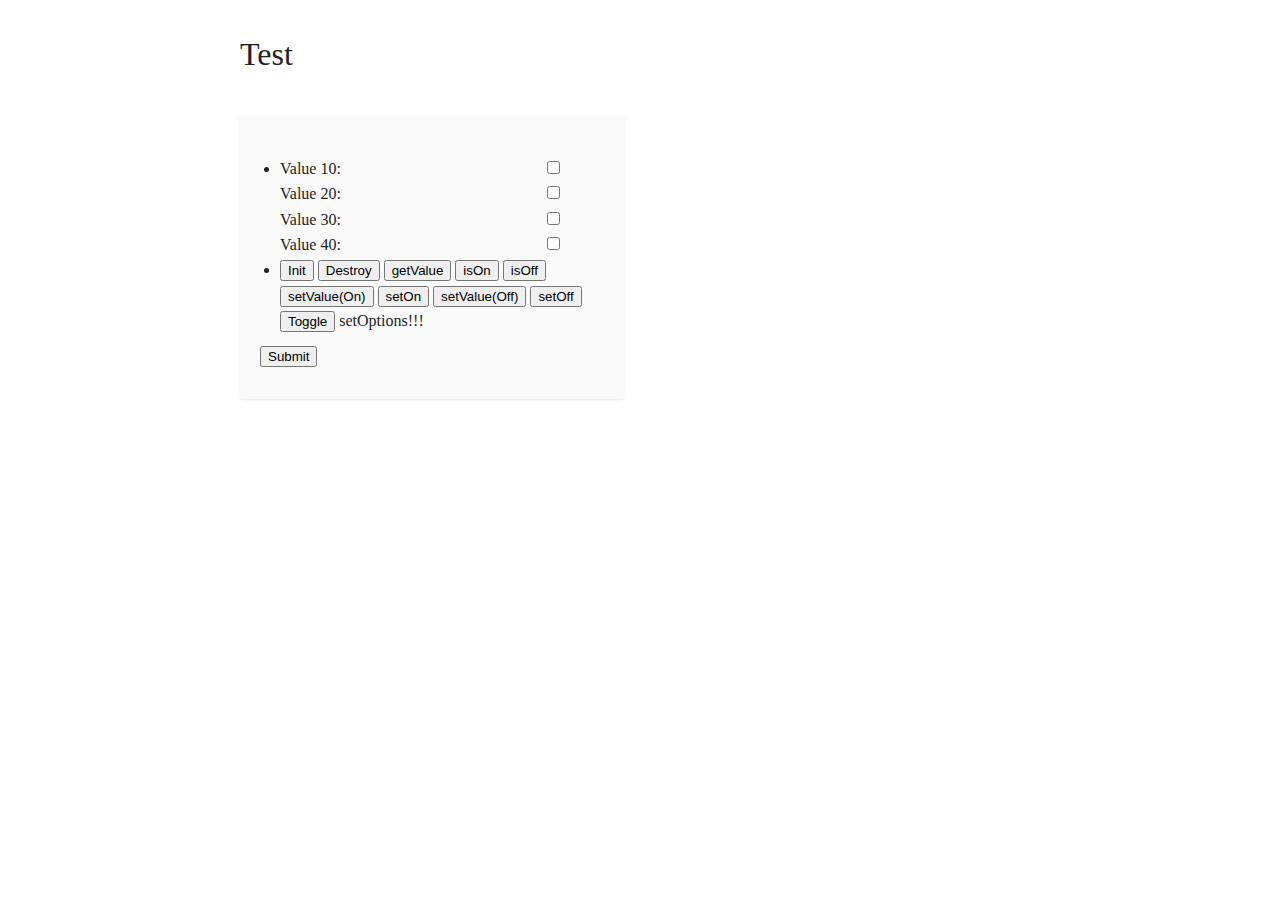
<file: tests/mutuallyExclusive.html>
<!DOCTYPE html>
<!--[if lt IE 7]><html class="lt-ie9 lt-ie8 lt-ie7" lang="de-DE" class="no-js"><![endif]-->
<!--[if IE 7]><html class="lt-ie9 lt-ie8" lang="de-DE" class="no-js"><![endif]-->
<!--[if IE 8]><html class="lt-ie9" lang="de-DE" class="no-js"><![endif]-->
<!--[if gt IE 8]><!--><html lang="de-DE" class="no-js"><!--<![endif]-->
	<head>
		<meta charset="UTF-8" />
		<title>Toggle switch UI control</title>
		<meta name="description" content="Toggle switch UI control" />
		<meta name="keywords" content="ApToggleSwitch, toggle switch, UI control, retina ready" />
		<meta name="author" content="Armin Pfäffle" />
		<meta name="viewport" content="width=device-width, initial-scale=1.0">

		<link rel="stylesheet" type="text/css" href="../reset.css" media="screen" />
		<link rel="stylesheet" type="text/css" href="../main.css" media="screen" />

		<script src="http://ajax.googleapis.com/ajax/libs/jquery/1.11.0/jquery.min.js"></script>
		<!--[if lt IE 9]><script src="//html5shim.googlecode.com/svn/trunk/html5.js"></script><![endif]-->
		<script src="https://google-code-prettify.googlecode.com/svn/loader/run_prettify.js"></script>

		<link rel="stylesheet" type="text/css" href="../lib/css/ap-toggle-switch.css" media="screen" />
		<link rel="stylesheet" type="text/css" href="../lib/css/ap-toggle-switch-themes.css" media="screen" />
		<script src="../lib/js/ap-toggle-switch.1.0.js"></script>
	</head>
	<body>
		<div class="wrapper">

			<h2 id="examples">Test</h2>
			<div class="examples-basic left">
				<div class="normal-theme">
					<form type="get">
						<ul class="examples">
							<li>
								<label for="my-name-10" style="width: 80%">Value 10:</label>
								<input type="checkbox" id="my-name-10" name="my-name" class="mutually-exclusive" value="10" />
								<br />
								<label for="my-name-20" style="width: 80%">Value 20:</label>
								<input type="checkbox" id="my-name-20" name="my-name" class="mutually-exclusive" value="20" />
								<br />
								<label for="my-name-30" style="width: 80%">Value 30:</label>
								<input type="checkbox" id="my-name-30" name="my-name" class="mutually-exclusive" value="30" />
								<br />
								<label for="my-name-40" style="width: 80%">Value 40:</label>
								<input type="checkbox" id="my-name-40" name="my-name" class="mutually-exclusive" value="40" />
							</li>
							<li>
								<input type="button" value="Init" id="init" />
								<input type="button" value="Destroy" id="destroy" />
								<input type="button" value="getValue" id="getValue" />
								<input type="button" value="isOn" id="isOn" />
								<input type="button" value="isOff" id="isOff" />
								<input type="button" value="setValue(On)" id="setValue_On" />
								<input type="button" value="setOn" id="setOn" />
								<input type="button" value="setValue(Off)" id="setValue_Off" />
								<input type="button" value="setOff" id="setOff" />
								<input type="button" value="Toggle" id="toggle" />


								setOptions!!!

								<script type="text/javascript">
									$('.mutually-exclusive').on('change', function() {
										$('.output').append( 'CHANGED ' + $(this).attr('name') + '<br />' );
									});

									$('#init').on('click', function() {
										$('.mutually-exclusive').apToggleSwitch({
											mutuallyExclusive: '.mutually-exclusive',
											exclusiveDeselectable: false
										});
									});

									$('#destroy').on('click', function() {
										$('.mutually-exclusive').apToggleSwitch('destroy');
									});

									$('#getValue').on('click', function() {
										$('.output').append( 'getValue: ' + $('.mutually-exclusive').apToggleSwitch('getValue') + '<br />' );
									});

									$('#isOn').on('click', function() {
										$('.output').append( 'isOn: ' + $('.mutually-exclusive').apToggleSwitch('isOn') + '<br />' );
									});

									$('#isOff').on('click', function() {
										$('.output').append( 'isOff: ' + $('.mutually-exclusive').apToggleSwitch('isOff') + '<br />' );
									});

									$('#setValue_On').on('click', function() {
										$('#my-name-20').apToggleSwitch('setValue', true);
									});

									$('#setOn').on('click', function() {
										$('#my-name-20').apToggleSwitch('setOn');
									});

									$('#setValue_Off').on('click', function() {
										$('#my-name-30').apToggleSwitch('setValue', false);
									});

									$('#setOff').on('click', function() {
										$('#my-name-30').apToggleSwitch('setOff');
									});

									$('#toggle').on('click', function() {
										$('#my-name-40').apToggleSwitch('toggle');
									});
								</script>


								<script type="text/javascript">
									/*
									$('#cb-default').on('change', function() {
										$('.output').append( 'CHANGED<br />' );
									});

									$('#init').on('click', function() {
										$('#cb-default').apToggleSwitch({
											values: 'foo|bar'
										});
									});

									$('#destroy').on('click', function() {
										$('#cb-default').apToggleSwitch('destroy');
									});

									$('#getValue').on('click', function() {
										$('.output').append( 'getValue: ' + $('#cb-default').apToggleSwitch('getValue') + '<br />' );
									});

									$('#isOn').on('click', function() {
										$('.output').append( 'isOn: ' + $('#cb-default').apToggleSwitch('isOn') + '<br />' );
									});

									$('#isOff').on('click', function() {
										$('.output').append( 'isOff: ' + $('#cb-default').apToggleSwitch('isOff') + '<br />' );
									});

									$('#setValue_On').on('click', function() {
										$('#cb-default').apToggleSwitch('setValue', true);
									});

									$('#setOn').on('click', function() {
										$('#cb-default').apToggleSwitch('setOn');
									});

									$('#setValue_Off').on('click', function() {
										$('#cb-default').apToggleSwitch('setValue', false);
									});

									$('#setOff').on('click', function() {
										$('#cb-default').apToggleSwitch('setOff');
									});

									$('#toggle').on('click', function() {
										$('#cb-default').apToggleSwitch('toggle');
									});
									*/
								</script>
							</li>
						</ul>
						<input type="submit" value="Submit" />
					</form>
				</div>
			</div>
			<div class="right output">
			</div>
			<div class="clearer"></div>
		</div>
	</body>
</html>
</file>
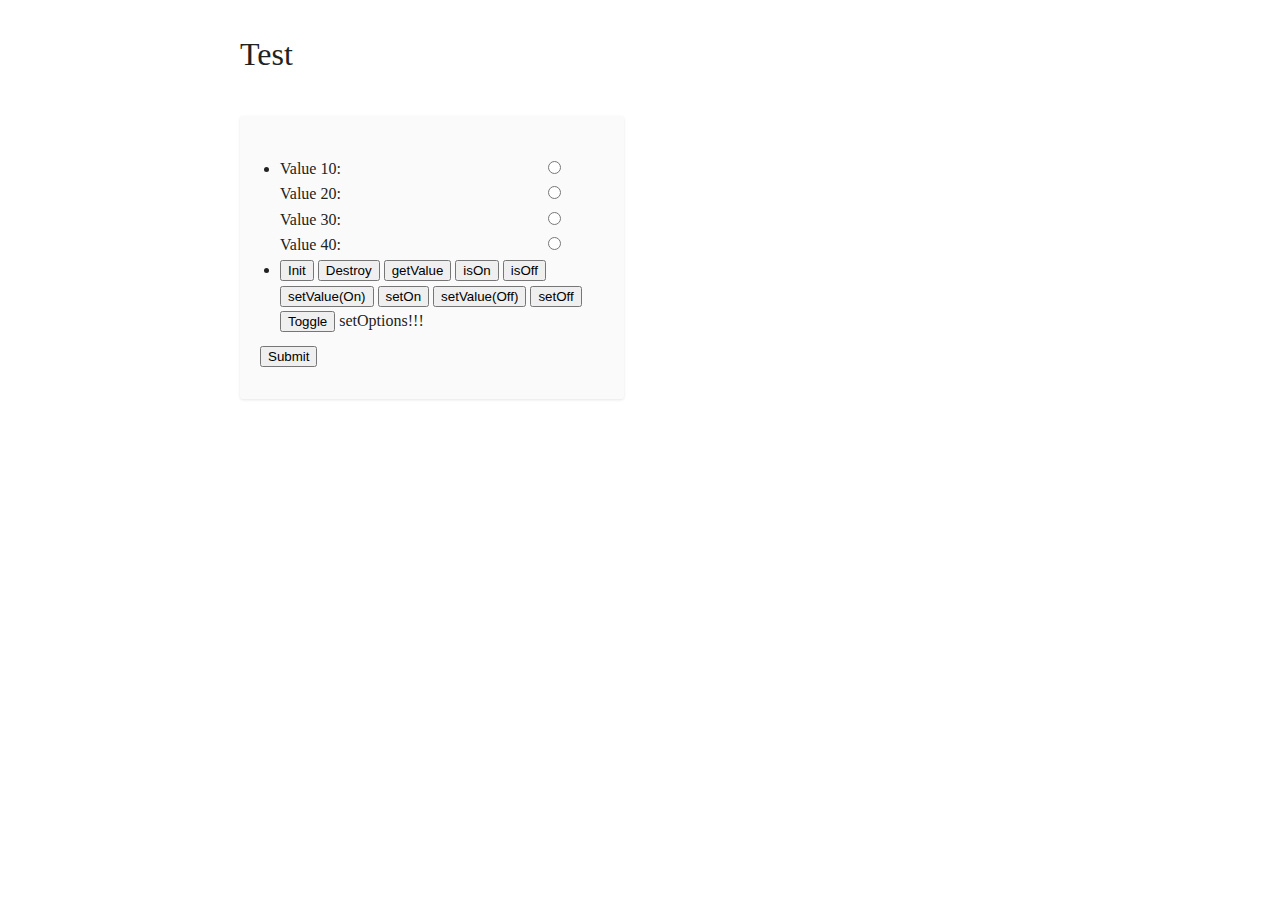
<file: tests/radiobutton.html>
<!DOCTYPE html>
<!--[if lt IE 7]><html class="lt-ie9 lt-ie8 lt-ie7" lang="de-DE" class="no-js"><![endif]-->
<!--[if IE 7]><html class="lt-ie9 lt-ie8" lang="de-DE" class="no-js"><![endif]-->
<!--[if IE 8]><html class="lt-ie9" lang="de-DE" class="no-js"><![endif]-->
<!--[if gt IE 8]><!--><html lang="de-DE" class="no-js"><!--<![endif]-->
	<head>
		<meta charset="UTF-8" />
		<title>Toggle switch UI control</title>
		<meta name="description" content="Toggle switch UI control" />
		<meta name="keywords" content="ApToggleSwitch, toggle switch, UI control, retina ready" />
		<meta name="author" content="Armin Pfäffle" />
		<meta name="viewport" content="width=device-width, initial-scale=1.0">

		<link rel="stylesheet" type="text/css" href="../reset.css" media="screen" />
		<link rel="stylesheet" type="text/css" href="../main.css" media="screen" />

		<script src="http://ajax.googleapis.com/ajax/libs/jquery/1.11.0/jquery.min.js"></script>
		<!--[if lt IE 9]><script src="//html5shim.googlecode.com/svn/trunk/html5.js"></script><![endif]-->
		<script src="https://google-code-prettify.googlecode.com/svn/loader/run_prettify.js"></script>

		<link rel="stylesheet" type="text/css" href="../lib/css/ap-toggle-switch.css" media="screen" />
		<link rel="stylesheet" type="text/css" href="../lib/css/ap-toggle-switch-themes.css" media="screen" />
		<script src="../lib/js/ap-toggle-switch.1.0.js"></script>
	</head>
	<body>
		<div class="wrapper">

			<h2 id="examples">Test</h2>
			<div class="examples-basic left">
				<div class="normal-theme">
					<form type="get">
						<ul class="examples">
							<li>
								<label for="my-name-10" style="width: 80%">Value 10:</label>
								<input type="radio" id="my-name-10" name="my-name" value="10" />
								<br />
								<label for="my-name-20" style="width: 80%">Value 20:</label>
								<input type="radio" id="my-name-20" name="my-name" value="20" />
								<br />
								<label for="my-name-30" style="width: 80%">Value 30:</label>
								<input type="radio" id="my-name-30" name="my-name" value="30" />
								<br />
								<label for="my-name-40" style="width: 80%">Value 40:</label>
								<input type="radio" id="my-name-40" name="my-name" value="40" />
							</li>
							<li>
								<input type="button" value="Init" id="init" />
								<input type="button" value="Destroy" id="destroy" />
								<input type="button" value="getValue" id="getValue" />
								<input type="button" value="isOn" id="isOn" />
								<input type="button" value="isOff" id="isOff" />
								<input type="button" value="setValue(On)" id="setValue_On" />
								<input type="button" value="setOn" id="setOn" />
								<input type="button" value="setValue(Off)" id="setValue_Off" />
								<input type="button" value="setOff" id="setOff" />
								<input type="button" value="Toggle" id="toggle" />


								setOptions!!!

								<script type="text/javascript">
									$('input[type="radio"]').on('change', function() {
										$('.output').append( 'CHANGED ' + $(this).attr('name') + '<br />' );
									});

									$('#init').on('click', function() {
										$('input[type="radio"]').apToggleSwitch({
										});
									});

									$('#destroy').on('click', function() {
										$('input[type="radio"]').apToggleSwitch('destroy');
									});

									$('#getValue').on('click', function() {
										$('.output').append( 'getValue: ' + $('input[type="radio"]').apToggleSwitch('getValue') + '<br />' );
									});

									$('#isOn').on('click', function() {
										$('.output').append( 'isOn: ' + $('input[type="radio"]').apToggleSwitch('isOn') + '<br />' );
									});

									$('#isOff').on('click', function() {
										$('.output').append( 'isOff: ' + $('input[type="radio"]').apToggleSwitch('isOff') + '<br />' );
									});

									$('#setValue_On').on('click', function() {
										$('#my-name-20').apToggleSwitch('setValue', true);
									});

									$('#setOn').on('click', function() {
										$('#my-name-20').apToggleSwitch('setOn');
									});

									$('#setValue_Off').on('click', function() {
										$('#my-name-30').apToggleSwitch('setValue', false);
									});

									$('#setOff').on('click', function() {
										$('#my-name-30').apToggleSwitch('setOff');
									});

									$('#toggle').on('click', function() {
										$('#my-name-40').apToggleSwitch('toggle');
									});
								</script>


								<script type="text/javascript">
									/*
									$('#cb-default').on('change', function() {
										$('.output').append( 'CHANGED<br />' );
									});

									$('#init').on('click', function() {
										$('#cb-default').apToggleSwitch({
											values: 'foo|bar'
										});
									});

									$('#destroy').on('click', function() {
										$('#cb-default').apToggleSwitch('destroy');
									});

									$('#getValue').on('click', function() {
										$('.output').append( 'getValue: ' + $('#cb-default').apToggleSwitch('getValue') + '<br />' );
									});

									$('#isOn').on('click', function() {
										$('.output').append( 'isOn: ' + $('#cb-default').apToggleSwitch('isOn') + '<br />' );
									});

									$('#isOff').on('click', function() {
										$('.output').append( 'isOff: ' + $('#cb-default').apToggleSwitch('isOff') + '<br />' );
									});

									$('#setValue_On').on('click', function() {
										$('#cb-default').apToggleSwitch('setValue', true);
									});

									$('#setOn').on('click', function() {
										$('#cb-default').apToggleSwitch('setOn');
									});

									$('#setValue_Off').on('click', function() {
										$('#cb-default').apToggleSwitch('setValue', false);
									});

									$('#setOff').on('click', function() {
										$('#cb-default').apToggleSwitch('setOff');
									});

									$('#toggle').on('click', function() {
										$('#cb-default').apToggleSwitch('toggle');
									});
									*/
								</script>
							</li>
						</ul>
						<input type="submit" value="Submit" />
					</form>
				</div>
			</div>
			<div class="right output">
			</div>
			<div class="clearer"></div>
		</div>
	</body>
</html>
</file>
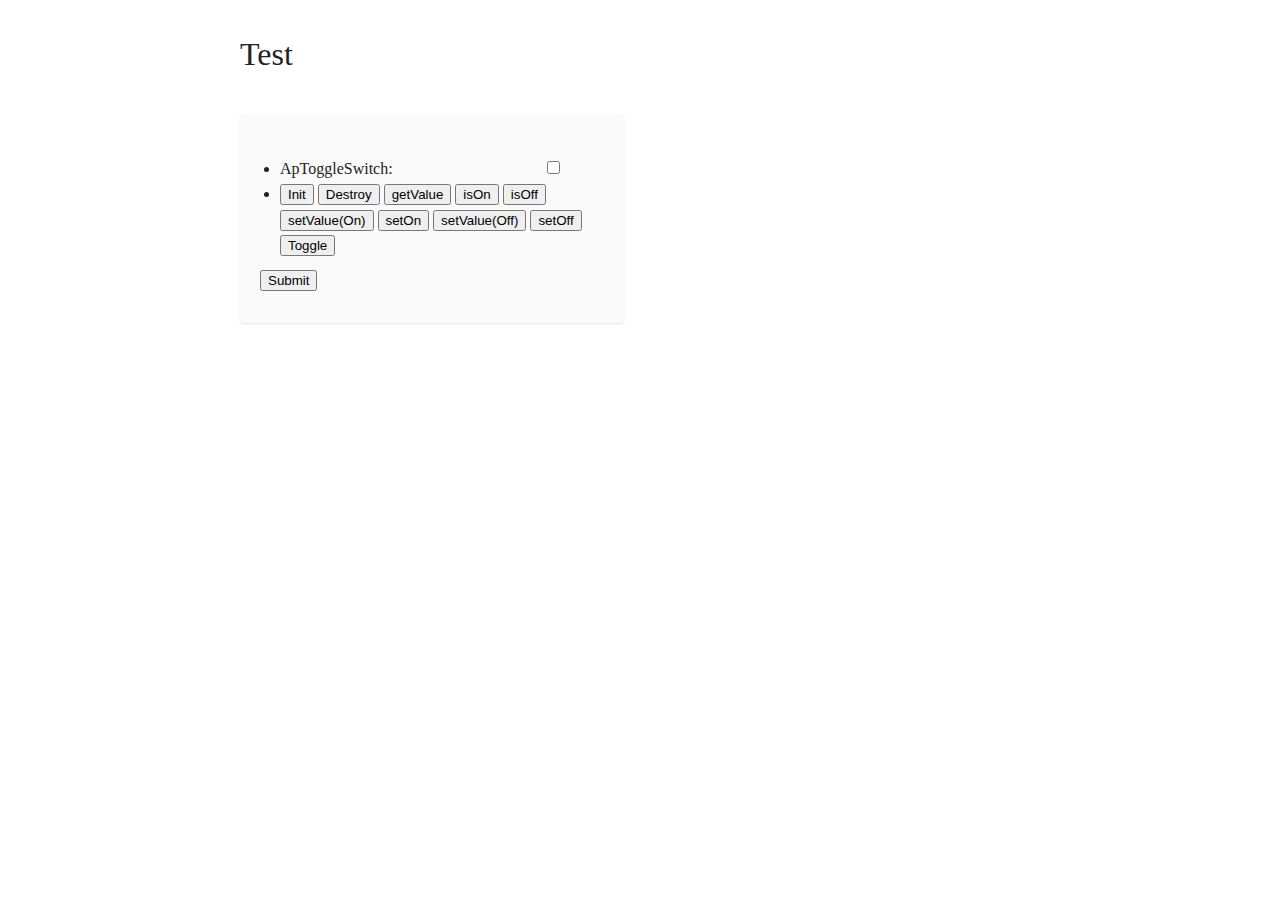
<file: tests/simple.html>
<!DOCTYPE html>
<!--[if lt IE 7]><html class="lt-ie9 lt-ie8 lt-ie7" lang="de-DE" class="no-js"><![endif]-->
<!--[if IE 7]><html class="lt-ie9 lt-ie8" lang="de-DE" class="no-js"><![endif]-->
<!--[if IE 8]><html class="lt-ie9" lang="de-DE" class="no-js"><![endif]-->
<!--[if gt IE 8]><!--><html lang="de-DE" class="no-js"><!--<![endif]-->
	<head>
		<meta charset="UTF-8" />
		<title>Toggle switch UI control</title>
		<meta name="description" content="Toggle switch UI control" />
		<meta name="keywords" content="ApToggleSwitch, toggle switch, UI control, retina ready" />
		<meta name="author" content="Armin Pfäffle" />
		<meta name="viewport" content="width=device-width, initial-scale=1.0">

		<link rel="stylesheet" type="text/css" href="../reset.css" media="screen" />
		<link rel="stylesheet" type="text/css" href="../main.css" media="screen" />

		<script src="http://ajax.googleapis.com/ajax/libs/jquery/1.11.0/jquery.min.js"></script>
		<!--[if lt IE 9]><script src="//html5shim.googlecode.com/svn/trunk/html5.js"></script><![endif]-->
		<script src="https://google-code-prettify.googlecode.com/svn/loader/run_prettify.js"></script>

		<link rel="stylesheet" type="text/css" href="../lib/css/ap-toggle-switch.css" media="screen" />
		<link rel="stylesheet" type="text/css" href="../lib/css/ap-toggle-switch-themes.css" media="screen" />
		<script src="../lib/js/ap-toggle-switch.1.0.js"></script>
	</head>
	<body>
		<div class="wrapper">

			<h2 id="examples">Test</h2>
			<div class="examples-basic left">
				<div class="normal-theme">
					<form type="get">
						<ul class="examples">
							<li>
								<label for="cb-default" style="width: 80%">ApToggleSwitch:</label>
								<input type="checkbox" name="cb-default" value="test" id="cb-default" tabindex="1" />
							</li>
							<li>
								<input type="button" value="Init" id="init" />
								<input type="button" value="Destroy" id="destroy" />
								<input type="button" value="getValue" id="getValue" />
								<input type="button" value="isOn" id="isOn" />
								<input type="button" value="isOff" id="isOff" />
								<input type="button" value="setValue(On)" id="setValue_On" />
								<input type="button" value="setOn" id="setOn" />
								<input type="button" value="setValue(Off)" id="setValue_Off" />
								<input type="button" value="setOff" id="setOff" />
								<input type="button" value="Toggle" id="toggle" />

								<script type="text/javascript">
									$('#cb-default').on('change', function() {
										$('.output').append( 'CHANGED<br />' );
									});

									$('#init').on('click', function() {
										$('#cb-default').apToggleSwitch({
											values: ['true', 'false'],// 'foo|bar'
										});
									});

									$('#destroy').on('click', function() {
										$('#cb-default').apToggleSwitch('destroy');
									});

									$('#getValue').on('click', function() {
										$('.output').append( 'getValue: ' + $('#cb-default').apToggleSwitch('getValue') + '<br />' );
									});

									$('#isOn').on('click', function() {
										$('.output').append( 'isOn: ' + $('#cb-default').apToggleSwitch('isOn') + '<br />' );
									});

									$('#isOff').on('click', function() {
										$('.output').append( 'isOff: ' + $('#cb-default').apToggleSwitch('isOff') + '<br />' );
									});

									$('#setValue_On').on('click', function() {
										$('#cb-default').apToggleSwitch('setValue', true);
									});

									$('#setOn').on('click', function() {
										$('#cb-default').apToggleSwitch('setOn');
									});

									$('#setValue_Off').on('click', function() {
										$('#cb-default').apToggleSwitch('setValue', false);
									});

									$('#setOff').on('click', function() {
										$('#cb-default').apToggleSwitch('setOff');
									});

									$('#toggle').on('click', function() {
										$('#cb-default').apToggleSwitch('toggle');
									});
								</script>
							</li>
						</ul>
						<input type="submit" value="Submit" />
					</form>
				</div>
			</div>
			<div class="right output">
			</div>
			<div class="clearer"></div>
		</div>
	</body>
</html>
</file>
<file: main.css>
/*
  ================================================
  Author: Armin Pfäffle
  Author URI: http://www.armin-pfaeffle.de/
  Project: ApToggleSwitch
  Last updated: 03.03.2014
  ================================================
  Contents:
    01 Imports
    02 Defaults
    03 Themes
       - Default
       - Dark
       - Dark Alternative
  ================================================
  */

  /* ----------------------------------------------------------------------------------------------------------
  01 Imports --------------------------------------------------------------------------------------------------
  ---------------------------------------------------------------------------------------------------------- */



  /* ----------------------------------------------------------------------------------------------------------
  01 Defaults -------------------------------------------------------------------------------------------------
  ---------------------------------------------------------------------------------------------------------- */

body {
	color: #222;
	font-family: Georgia, Garamond, serif;
	font-size: 12pt;
	line-height: 19pt;
	text-shadow: 0 1px 0 #fff;
	margin: 30px 0;
	}

::selection { /* Safari */
	background-color: #444;
	color: #fff;
	text-shadow: none;
	}

::-moz-selection { /* Firefox */
	background-color: #444;
	color: #fff;
	text-shadow: none;
	}

.clearer {
	clear: both;
	}

h1 {
	font-size: 30pt;
    line-height: 38pt;
    margin: 40px 0 28px 0;
	}

h2 {
	font-size: 24pt;
    line-height: 21pt;
    margin: 40px 0 28px 0;
	}

h3 {
    line-height: 18pt;
    margin: 40px 0 28px 0;
    font-weight: bold;
	}

p {
	font-size: 12pt;
	line-height: 19pt;
	margin-top: 20px;
	}

a {
	text-decoration: underline;
	color: #2e7c99;
	font-weight: normal;
	}

strong {
	font-weight: bold;
}

em {
	font-style: italic;
	}

pre {
	font-family: Consolas, Courier, monospace;
	font-size: 11pt;
	padding: 10px !important;
	background-color: #f5f5f5 !important;
	border: none !important;
	border-left: 5px solid #ccc !important;
	margin-top: 20px;
	line-height: 15pt;
	box-shadow: 0 1px 3px rgba(0, 0, 0, 0.1);
	}

code {
	font-family: Consolas, Courier, monospace;
	font-size: 11pt;
	padding: 3px 6px;
	background-color: #eee;
	border-left: 5px solid #ccc;
	box-shadow: 0 1px 3px rgba(0, 0, 0, 0.1);
	}

table {
	width: 100%;
	}

	table th {
		padding: 10px;
		text-align: left;
		font-weight: bold;
		}

	table tr {
		border-top: 1px solid #ccc;
		}

	table tr:first-child {
		border-top: none;
		}

		table tr td {
			padding: 10px;
			}

	table .default {
		display: block;
		margin-top: 5px;
		}

ul {
	list-style-type: disc;
	list-style-position: outside;
	padding: 0 0 0 20px;
	margin: 10px 0;
	}

ol {
	list-style-type: decimal;
	list-style-position: outside;
	padding: 0 0 0 20px;
	margin: 20px 0;
	}

.smaller {
	font-size: 10pt;
	color: #444;
	}

.left {
	float: left;
	width: 48%;
	}

.right {
	float: right;
	width: 48%;
	}

.wrapper {
	width: 90%;
	max-width: 800px;
	margin: 20px auto 0 auto;
	}

label {
	cursor: pointer;
	width: 70%;
	display: inline-block;
	}

.ap-toggle-switch {
	vertical-align: middle;
	}

.default-checkbox {
	background-color: #fff;
	box-shadow: 0 1px 3px rgba(0, 0, 0, 0.1);
	border-radius: 3px;
	padding: 30px 20px;
	}

.normal-theme {
	position: relative;
	margin: 20px 0 0 0;
	background-color: #fafafa;
	box-shadow: 0 1px 3px rgba(0, 0, 0, 0.1);
	border-radius: 3px;
	padding: 30px 20px;
	}

.dark-theme {
	position: relative;
	margin: 20px 0 0 0;
	background-color: #222;
	box-shadow: 0 1px 3px rgba(0, 0, 0, 0.5);
	border-radius: 3px;
	padding: 30px 20px;
	color: #fff;
	text-shadow: none;
	}

.toggle-code {
	position: absolute;
	right: 10px;
	top: 10px;
	color: #fff;
	text-decoration: none;
	font-size: 8pt;
	}

	.toggle-code > img  {
		width: 16px;
		height: 16px;
		opacity: 0.7;
		-webkit-transition: all .3s;
		   -moz-transition: all .3s;
		    -ms-transition: all .3s;
		     -o-transition: all .3s;
		        transition: all .3s;
		}

	.toggle-code > img:hover {
		width: 24px;
		height: 24px;
		opacity: 1.0;
		}

.example-code {
	display: none;
	}

.output {
	}

.imprint {
	margin-top: 50px;
	color: #999;
	font-size: 10pt;
	}

	.imprint a {
		color: #32b2e1;
		}

	.imprint > ul {
		}

		.imprint > ul > li {
			}
</file>
<file: lib/css/ap-toggle-switch.css>
/*
  ================================================
  Author: Armin Pfäffle
  Author URI: http://www.armin-pfaeffle.de/
  Project: ApToggleSwitch
  Last updated: 03.03.2014
  ================================================
  Contents:
    01 Imports
    02 Defaults
    03 Themes
       - Default
       - Dark
       - Dark Alternative
  ================================================
  */

  /* ----------------------------------------------------------------------------------------------------------
  01 Imports --------------------------------------------------------------------------------------------------
  ---------------------------------------------------------------------------------------------------------- */

@import url('http://fonts.googleapis.com/css?family=PT+Sans+Narrow');



  /* ----------------------------------------------------------------------------------------------------------
  02 Defaults -------------------------------------------------------------------------------------------------
  ---------------------------------------------------------------------------------------------------------- */

.ap-toggle-switch {
	position: relative;
	display: block;
	display: inline-block;
	width: 40px;
	height: 25px;
	overflow: hidden;

	cursor: pointer;
	font: 10pt 'PT Sans Narrow', sans-serif;
	-webkit-border-radius: 2px;
	   -moz-border-radius: 2px;
	    -ms-border-radius: 2px;
	     -o-border-radius: 2px;
	        border-radius: 2px;
	}

.ap-toggle-switch,
.ap-toggle-switch * {
	-webkit-touch-callout: none;
	-webkit-user-select: none;
	   -moz-user-select: none;
	    -ms-user-select: none;
	     -o-user-select: none;
	        user-select: none;
	-webkit-text-shadow: none;
	   -moz-text-shadow: none;
	    -ms-text-shadow: none;
	     -o-text-shadow: none;
	        text-shadow: none;
	}

.ap-toggle-switch:focus,
.ap-toggle-switch *:focus,
.ap-toggle-switch:active,
.ap-toggle-switch *:active {
	outline: 0;
	}

.ap-toggle-switch * {
	padding: 0 !important;
	margin: 0 !important;
	border: 0 !important;
	}

	.ap-toggle-switch > .ap-toggle-switch-slider {
		position: relative;
		width: auto;
		height: 100%;
		-webkit-transition: left 0.2s;
		   -moz-transition: left 0.2s;
		    -ms-transition: left 0.2s;
		     -o-transition: left 0.2s;
		        transition: left 0.2s;
		}

		.ap-toggle-switch > .ap-toggle-switch-slider > .ap-toggle-switch-left {
			width: 150%;
			height: 100%;
			position: absolute;
			z-index: 1;
			left: -100%;
			top: 0;
			}

		.ap-toggle-switch > .ap-toggle-switch-slider > .ap-toggle-switch-middle {
			width: 100%;
			height: 100%;
			position: absolute;
			z-index: 2;
			left: 0;
			top: 0;
			}

		.ap-toggle-switch > .ap-toggle-switch-slider > .ap-toggle-switch-middle:after {
			content: "";
			width: 100%;
			height: 100%;
			position: absolute;
			z-index: 1;
			left: 0;
			top: 0;
			-webkit-transform: skew(-17deg, 0);
			   -moz-transform: skew(-17deg, 0);
			    -ms-transform: skew(-17deg, 0);
			     -o-transform: skew(-17deg, 0);
			        transform: skew(-17deg, 0);
			}

		.ap-toggle-switch > .ap-toggle-switch-slider > .ap-toggle-switch-right {
			width: 150%;
			height: 100%;
			position: absolute;
			z-index: 1;
			left: 50%;
			top: 0;
			}

		.ap-toggle-switch > .ap-toggle-switch-slider .on,
		.ap-toggle-switch > .ap-toggle-switch-slider .off {
			position: relative;
			z-index: 2;
			height: 100%;
			}

		.ap-toggle-switch > .ap-toggle-switch-slider .on.uppercase,
		.ap-toggle-switch > .ap-toggle-switch-slider .off.uppercase {
			text-transform: uppercase;
			}

		.ap-toggle-switch > .ap-toggle-switch-slider .on {
			left: 19%;
			line-height: 25px;
			}

		.ap-toggle-switch > .ap-toggle-switch-slider .off {
			left: 48.5%;
			line-height: 25px;
			}

		.ap-toggle-switch > .ap-toggle-switch-slider > .ap-toggle-switch-overlay {
			position: absolute;
			z-index: 3;
			left: -50%;
			top: 0;
			width: 250%;
			height: 100%;
			}

	.ap-toggle-switch-off > .ap-toggle-switch-slider {
		left: -31px;
		}

	.ap-toggle-switch-on > .ap-toggle-switch-slider {
		left: 12px;
		}

.ap-toggle-switch > input {
	display: none !important;
	}

.ap-toggle-switch.no-transitions,
.ap-toggle-switch.no-transitions * {
	-webkit-transition: none !important;
	   -moz-transition: none !important;
	    -ms-transition: none !important;
		 -o-transition: none !important;
		    transition: none !important;
	}



  /* ----------------------------------------------------------------------------------------------------------
  03 Themes ---------------------------------------------------------------------------------------------------
  ---------------------------------------------------------------------------------------------------------- */


/* 03a - Default */

.ap-toggle-switch-default {
	background-color: #e2e2e2;
	border: 1px solid #c0c0c0;
	-webkit-box-shadow: inset 0 1px 0 rgba(0, 0, 0, 0.15),
	                    0 1px 0 rgba(255, 255, 255, 0.9);
	   -moz-box-shadow: inset 0 1px 0 rgba(0, 0, 0, 0.15),
	                    0 1px 0 rgba(255, 255, 255, 0.9);
	    -ms-box-shadow: inset 0 1px 0 rgba(0, 0, 0, 0.15),
	                    0 1px 0 rgba(255, 255, 255, 0.9);
	     -o-box-shadow: inset 0 1px 0 rgba(0, 0, 0, 0.15),
	                    0 1px 0 rgba(255, 255, 255, 0.9);
	        box-shadow: inset 0 1px 0 rgba(0, 0, 0, 0.15),
	                    0 1px 0 rgba(255, 255, 255, 0.9);
	}

	.ap-toggle-switch-default > .ap-toggle-switch-slider > .ap-toggle-switch-left {
		background-color: #32b2e1;
		-webkit-box-shadow: inset 0 1px 0 rgba(0, 0, 0, 0.15);
		   -moz-box-shadow: inset 0 1px 0 rgba(0, 0, 0, 0.15);
		    -ms-box-shadow: inset 0 1px 0 rgba(0, 0, 0, 0.15);
			 -o-box-shadow: inset 0 1px 0 rgba(0, 0, 0, 0.15);
			    box-shadow: inset 0 1px 0 rgba(0, 0, 0, 0.15);
		}

	.ap-toggle-switch-default > .ap-toggle-switch-slider > .ap-toggle-switch-middle:after {
		background-image: #fff; /* Old browsers */
		background-image: -webkit-gradient(linear, left top, left bottom, color-stop(0%, #fff), color-stop(6%, #eee), color-stop(100%, #fff)); /* Chrome, Safari4+ */
		background-image: -webkit-linear-gradient(top, #fff 0%, #eee 6%, #fff 100%); /* Chrome10+, Safari5.1+ */
		background-image: -moz-linear-gradient(top, #fff 0%, #eee 6%, #fff 100%); /* FF3.6+ */
		background-image: -ms-linear-gradient(top, #fff 0%, #eee 6%, #fff 100%); /* IE10+ */
		background-image: -o-linear-gradient(top, #fff 0%, #eee 6%, #fff 100%); /* Opera 11.10+ */
		background-image: linear-gradient(to bottom, #fff 0%, #eee 6%, #fff 100%); /* W3C */
		-webkit-box-shadow: 0 0 2px 1px rgba(0, 0, 0, 0.2);
		   -moz-box-shadow: 0 0 2px 1px rgba(0, 0, 0, 0.2);
			-ms-box-shadow: 0 0 2px 1px rgba(0, 0, 0, 0.2);
			 -o-box-shadow: 0 0 2px 1px rgba(0, 0, 0, 0.2);
			    box-shadow: 0 0 2px 1px rgba(0, 0, 0, 0.2);
		border-left: 1px solid rgba(255, 255, 255, 0.7);
		border-right: 1px solid rgba(255, 255, 255, 0.7);
		}

	.ap-toggle-switch-default > .ap-toggle-switch-slider > .ap-toggle-switch-right {
		background-color: #e1e1e1;
		-webkit-box-shadow: inset 0 1px 0 rgba(0, 0, 0, 0.15);
		   -moz-box-shadow: inset 0 1px 0 rgba(0, 0, 0, 0.15);
		    -ms-box-shadow: inset 0 1px 0 rgba(0, 0, 0, 0.15);
			 -o-box-shadow: inset 0 1px 0 rgba(0, 0, 0, 0.15);
			    box-shadow: inset 0 1px 0 rgba(0, 0, 0, 0.15);
		}

	.ap-toggle-switch-default > .ap-toggle-switch-slider .on {
		color: #6e6e6e;
		-webkit-text-shadow: 0 1px 0px rgba(255, 255, 255, 0.9);
		   -moz-text-shadow: 0 1px 0px rgba(255, 255, 255, 0.9);
			-ms-text-shadow: 0 1px 0px rgba(255, 255, 255, 0.9);
			 -o-text-shadow: 0 1px 0px rgba(255, 255, 255, 0.9);
			    text-shadow: 0 1px 0px rgba(255, 255, 255, 0.9);
		}

	.ap-toggle-switch-default > .ap-toggle-switch-slider .off {
		color: #616161;
		-webkit-text-shadow: 0 1px 0px rgba(255, 255, 255, 0.7);
		   -moz-text-shadow: 0 1px 0px rgba(255, 255, 255, 0.7);
			-ms-text-shadow: 0 1px 0px rgba(255, 255, 255, 0.7);
			 -o-text-shadow: 0 1px 0px rgba(255, 255, 255, 0.7);
			    text-shadow: 0 1px 0px rgba(255, 255, 255, 0.7);
		}

.ap-toggle-switch-default.active-border:focus,
.ap-toggle-switch-default.active-border:active {
	-webkit-box-shadow: 0 0 2px 1px rgba(50, 180, 225, 0.8);
	   -moz-box-shadow: 0 0 2px 1px rgba(50, 180, 225, 0.8);
	    -ms-box-shadow: 0 0 2px 1px rgba(50, 180, 225, 0.8);
	     -o-box-shadow: 0 0 2px 1px rgba(50, 180, 225, 0.8);
	        box-shadow: 0 0 2px 1px rgba(50, 180, 225, 0.8);
	}


/* 03b - Dark */

.ap-toggle-switch-dark {
	background-color: #555;
	border: 1px solid #000;
	-webkit-box-shadow: inset 0 1px 0 rgba(0, 0, 0, 0.7),
	                    0 1px 0 rgba(255, 255, 255, 0.15);
	   -moz-box-shadow: inset 0 1px 0 rgba(0, 0, 0, 0.7),
	                    0 1px 0 rgba(255, 255, 255, 0.15);
	    -ms-box-shadow: inset 0 1px 0 rgba(0, 0, 0, 0.7),
	                    0 1px 0 rgba(255, 255, 255, 0.15);
	     -o-box-shadow: inset 0 1px 0 rgba(0, 0, 0, 0.7),
	                    0 1px 0 rgba(255, 255, 255, 0.15);
	        box-shadow: inset 0 1px 0 rgba(0, 0, 0, 0.7),
	                    0 1px 0 rgba(255, 255, 255, 0.15);
	}

	.ap-toggle-switch-dark > .ap-toggle-switch-slider > .ap-toggle-switch-left {
		background-color: #0096ff;
		-webkit-box-shadow: inset 0 1px 0 rgba(0, 0, 0, 0.5);
		   -moz-box-shadow: inset 0 1px 0 rgba(0, 0, 0, 0.5);
		    -ms-box-shadow: inset 0 1px 0 rgba(0, 0, 0, 0.5);
			 -o-box-shadow: inset 0 1px 0 rgba(0, 0, 0, 0.5);
			    box-shadow: inset 0 1px 0 rgba(0, 0, 0, 0.5);
		}

	.ap-toggle-switch-dark > .ap-toggle-switch-slider > .ap-toggle-switch-middle:after {
		background-image: #363636; /* Old browsers */
		background-image: -webkit-gradient(linear, left top, left bottom, color-stop(0%, #515151), color-stop(6%, #363636), color-stop(100%, #363636)); /* Chrome, Safari4+ */
		background-image: -webkit-linear-gradient(top, #515151 0%, #363636 6%, #363636 100%); /* Chrome10+, Safari5.1+ */
		background-image: -moz-linear-gradient(top, #515151 0%, #363636 6%, #363636 100%); /* FF3.6+ */
		background-image: -ms-linear-gradient(top, #515151 0%, #363636 6%, #363636 100%); /* IE10+ */
		background-image: -o-linear-gradient(top, #515151 0%, #363636 6%, #363636 100%); /* Opera 11.10+ */
		background-image: linear-gradient(to bottom, #515151 0%, #363636 6%, #363636 100%); /* W3C */
		-webkit-box-shadow: 0 0 2px 1px rgba(0, 0, 0, 0.2);
		   -moz-box-shadow: 0 0 2px 1px rgba(0, 0, 0, 0.2);
			-ms-box-shadow: 0 0 2px 1px rgba(0, 0, 0, 0.2);
			 -o-box-shadow: 0 0 2px 1px rgba(0, 0, 0, 0.2);
			    box-shadow: 0 0 2px 1px rgba(0, 0, 0, 0.2);
		border-left: 1px solid rgba(0, 0, 0, 0.4);
		border-right: 1px solid rgba(0, 0, 0, 0.9);
		}

	.ap-toggle-switch-dark > .ap-toggle-switch-slider > .ap-toggle-switch-right {
		background-color: #151515;
		-webkit-box-shadow: inset 0 1px 0 rgba(0, 0, 0, 0.7);
		   -moz-box-shadow: inset 0 1px 0 rgba(0, 0, 0, 0.7);
		    -ms-box-shadow: inset 0 1px 0 rgba(0, 0, 0, 0.7);
			 -o-box-shadow: inset 0 1px 0 rgba(0, 0, 0, 0.7);
			    box-shadow: inset 0 1px 0 rgba(0, 0, 0, 0.7);
		}

	.ap-toggle-switch-dark > .ap-toggle-switch-slider .on {
		color: #e5e5e5;
		-webkit-text-shadow: 0 1px 0px rgba(0, 0, 0, 0.9);
		   -moz-text-shadow: 0 1px 0px rgba(0, 0, 0, 0.9);
			-ms-text-shadow: 0 1px 0px rgba(0, 0, 0, 0.9);
			 -o-text-shadow: 0 1px 0px rgba(0, 0, 0, 0.9);
			    text-shadow: 0 1px 0px rgba(0, 0, 0, 0.9);
		}

	.ap-toggle-switch-dark > .ap-toggle-switch-slider .off {
		color: #e5e5e5;
		-webkit-text-shadow: 0 1px 0px rgba(0, 0, 0, 0.9);
		   -moz-text-shadow: 0 1px 0px rgba(0, 0, 0, 0.9);
			-ms-text-shadow: 0 1px 0px rgba(0, 0, 0, 0.9);
			 -o-text-shadow: 0 1px 0px rgba(0, 0, 0, 0.9);
			    text-shadow: 0 1px 0px rgba(0, 0, 0, 0.9);
		}

.ap-toggle-switch-dark.active-border:focus,
.ap-toggle-switch-dark.active-border:active {
	-webkit-box-shadow: 0 0 1px 2px rgba(50, 180, 225, 0.6);
	   -moz-box-shadow: 0 0 1px 2px rgba(50, 180, 225, 0.6);
	    -ms-box-shadow: 0 0 1px 2px rgba(50, 180, 225, 0.6);
	     -o-box-shadow: 0 0 1px 2px rgba(50, 180, 225, 0.6);
	        box-shadow: 0 0 1px 2px rgba(50, 180, 225, 0.6);
	}


/* 03c - Dark Alternative */

.ap-toggle-switch-dark-alternative {
	background-color: #555;
	border: 1px solid #000;
	-webkit-box-shadow: inset 0 1px 0 rgba(0, 0, 0, 0.7),
	                    0 1px 0 rgba(255, 255, 255, 0.15);
	   -moz-box-shadow: inset 0 1px 0 rgba(0, 0, 0, 0.7),
	                    0 1px 0 rgba(255, 255, 255, 0.15);
	    -ms-box-shadow: inset 0 1px 0 rgba(0, 0, 0, 0.7),
	                    0 1px 0 rgba(255, 255, 255, 0.15);
	     -o-box-shadow: inset 0 1px 0 rgba(0, 0, 0, 0.7),
	                    0 1px 0 rgba(255, 255, 255, 0.15);
	        box-shadow: inset 0 1px 0 rgba(0, 0, 0, 0.7),
	                    0 1px 0 rgba(255, 255, 255, 0.15);
	}

	.ap-toggle-switch-dark-alternative > .ap-toggle-switch-slider > .ap-toggle-switch-left {
		background-color: #0096ff;
		-webkit-box-shadow: inset 0 1px 0 rgba(0, 0, 0, 0.5);
		   -moz-box-shadow: inset 0 1px 0 rgba(0, 0, 0, 0.5);
		    -ms-box-shadow: inset 0 1px 0 rgba(0, 0, 0, 0.5);
			 -o-box-shadow: inset 0 1px 0 rgba(0, 0, 0, 0.5);
			    box-shadow: inset 0 1px 0 rgba(0, 0, 0, 0.5);
		}

	.ap-toggle-switch-dark-alternative > .ap-toggle-switch-slider > .ap-toggle-switch-middle:after {
		background-image: #0a0a0a; /* Old browsers */
		background-image: -webkit-gradient(linear, left top, left bottom, color-stop(0%, #000), color-stop(6%, #121212), color-stop(100%, #000)); /* Chrome, Safari4+ */
		background-image: -webkit-linear-gradient(top, #000 0%, #121212 6%, #000 100%); /* Chrome10+, Safari5.1+ */
		background-image: -moz-linear-gradient(top, #000 0%, #121212 6%, #000 100%); /* FF3.6+ */
		background-image: -ms-linear-gradient(top, #000 0%, #121212 6%, #000 100%); /* IE10+ */
		background-image: -o-linear-gradient(top, #000 0%, #121212 6%, #000 100%); /* Opera 11.10+ */
		background-image: linear-gradient(to bottom, #000 0%, #121212 6%, #000 100%); /* W3C */
		-webkit-box-shadow: 0 0 2px 1px rgba(0, 0, 0, 0.2);
		   -moz-box-shadow: 0 0 2px 1px rgba(0, 0, 0, 0.2);
			-ms-box-shadow: 0 0 2px 1px rgba(0, 0, 0, 0.2);
			 -o-box-shadow: 0 0 2px 1px rgba(0, 0, 0, 0.2);
			    box-shadow: 0 0 2px 1px rgba(0, 0, 0, 0.2);
		border-left: 1px solid rgba(0, 0, 0, 0.4);
		border-right: 1px solid rgba(0, 0, 0, 0.9);
		}

	.ap-toggle-switch-dark-alternative > .ap-toggle-switch-slider > .ap-toggle-switch-right {
		background-color: #333;
		-webkit-box-shadow: inset 0 1px 0 rgba(0, 0, 0, 0.7);
		   -moz-box-shadow: inset 0 1px 0 rgba(0, 0, 0, 0.7);
		    -ms-box-shadow: inset 0 1px 0 rgba(0, 0, 0, 0.7);
			 -o-box-shadow: inset 0 1px 0 rgba(0, 0, 0, 0.7);
			    box-shadow: inset 0 1px 0 rgba(0, 0, 0, 0.7);
		}

	.ap-toggle-switch-dark-alternative > .ap-toggle-switch-slider .on {
		color: #e5e5e5;
		-webkit-text-shadow: 0 1px 0px rgba(0, 0, 0, 0.9);
		   -moz-text-shadow: 0 1px 0px rgba(0, 0, 0, 0.9);
			-ms-text-shadow: 0 1px 0px rgba(0, 0, 0, 0.9);
			 -o-text-shadow: 0 1px 0px rgba(0, 0, 0, 0.9);
			    text-shadow: 0 1px 0px rgba(0, 0, 0, 0.9);
		}

	.ap-toggle-switch-dark-alternative > .ap-toggle-switch-slider .off {
		color: #e5e5e5;
		-webkit-text-shadow: 0 1px 0px rgba(0, 0, 0, 0.9);
		   -moz-text-shadow: 0 1px 0px rgba(0, 0, 0, 0.9);
			-ms-text-shadow: 0 1px 0px rgba(0, 0, 0, 0.9);
			 -o-text-shadow: 0 1px 0px rgba(0, 0, 0, 0.9);
			    text-shadow: 0 1px 0px rgba(0, 0, 0, 0.9);
		}

.ap-toggle-switch-dark-alternative.active-border:focus,
.ap-toggle-switch-dark-alternative.active-border:active {
	-webkit-box-shadow: 0 0 1px 2px rgba(50, 180, 225, 0.6);
	   -moz-box-shadow: 0 0 1px 2px rgba(50, 180, 225, 0.6);
	    -ms-box-shadow: 0 0 1px 2px rgba(50, 180, 225, 0.6);
	     -o-box-shadow: 0 0 1px 2px rgba(50, 180, 225, 0.6);
	        box-shadow: 0 0 1px 2px rgba(50, 180, 225, 0.6);
	}
</file>
<file: lib/css/ap-toggle-switch-themes.css>
/*
  ================================================
  Author: Armin Pfäffle
  Author URI: http://www.armin-pfaeffle.de/
  Project: ApToggleSwitch
  Last updated: 14.11.2014
  ================================================
  Contents:
    01 Dark
       - Default
       - Alternative
    02 Metro
       - Light
       - Dark
    03 HTC Sense (Colors: default (orange), blue, green, yellow, purple)
       - Default
       - Dark
    04 Transparent
       - Default
       - Dark
  ================================================
  */

  /* ----------------------------------------------------------------------------------------------------------
  01 Dark -----------------------------------------------------------------------------------------------------
  ---------------------------------------------------------------------------------------------------------- */

/* 01a - Default */

.apts-theme-dark {
	border: 1px solid #000;
	background-color: #0096ff;
	-webkit-box-shadow: inset 0 1px 0 rgba(0, 0, 0, 0.5);
	   -moz-box-shadow: inset 0 1px 0 rgba(0, 0, 0, 0.5);
	    -ms-box-shadow: inset 0 1px 0 rgba(0, 0, 0, 0.5);
		 -o-box-shadow: inset 0 1px 0 rgba(0, 0, 0, 0.5);
		    box-shadow: inset 0 1px 0 rgba(0, 0, 0, 0.5);
	}

	.apts-theme-dark .apts-on:after {
		background-image: #363636; /* Old browsers */
		background-image: -webkit-gradient(linear, left top, left bottom, color-stop(0%, #515151), color-stop(6%, #363636), color-stop(100%, #363636)); /* Chrome, Safari4+ */
		background-image: -webkit-linear-gradient(top, #515151 0%, #363636 6%, #363636 100%); /* Chrome10+, Safari5.1+ */
		background-image: -moz-linear-gradient(top, #515151 0%, #363636 6%, #363636 100%); /* FF3.6+ */
		background-image: -ms-linear-gradient(top, #515151 0%, #363636 6%, #363636 100%); /* IE10+ */
		background-image: -o-linear-gradient(top, #515151 0%, #363636 6%, #363636 100%); /* Opera 11.10+ */
		background-image: linear-gradient(to bottom, #515151 0%, #363636 6%, #363636 100%); /* W3C */
		-webkit-box-shadow: 0 0 2px 1px rgba(0, 0, 0, 0.2);
		   -moz-box-shadow: 0 0 2px 1px rgba(0, 0, 0, 0.2);
			-ms-box-shadow: 0 0 2px 1px rgba(0, 0, 0, 0.2);
			 -o-box-shadow: 0 0 2px 1px rgba(0, 0, 0, 0.2);
			    box-shadow: 0 0 2px 1px rgba(0, 0, 0, 0.2);
		border-left: 1px solid rgba(0, 0, 0, 0.4);
		border-right: 1px solid rgba(0, 0, 0, 0.9);
		}

		.apts-theme-dark .apts-on > .apts-text {
			color: #e5e5e5;
			-webkit-text-shadow: 0 1px 0px rgba(0, 0, 0, 0.9);
			   -moz-text-shadow: 0 1px 0px rgba(0, 0, 0, 0.9);
				-ms-text-shadow: 0 1px 0px rgba(0, 0, 0, 0.9);
				 -o-text-shadow: 0 1px 0px rgba(0, 0, 0, 0.9);
				    text-shadow: 0 1px 0px rgba(0, 0, 0, 0.9);
			}

	.apts-theme-dark .apts-off {
		background-color: #151515;
		-webkit-box-shadow: inset 0 1px 0 rgba(0, 0, 0, 0.7);
		   -moz-box-shadow: inset 0 1px 0 rgba(0, 0, 0, 0.7);
		    -ms-box-shadow: inset 0 1px 0 rgba(0, 0, 0, 0.7);
			 -o-box-shadow: inset 0 1px 0 rgba(0, 0, 0, 0.7);
			    box-shadow: inset 0 1px 0 rgba(0, 0, 0, 0.7);
		}

	.apts-theme-dark > .apts-slider .apts-text-off {
		color: #e5e5e5;
		-webkit-text-shadow: 0 1px 0px rgba(0, 0, 0, 0.9);
		   -moz-text-shadow: 0 1px 0px rgba(0, 0, 0, 0.9);
			-ms-text-shadow: 0 1px 0px rgba(0, 0, 0, 0.9);
			 -o-text-shadow: 0 1px 0px rgba(0, 0, 0, 0.9);
			    text-shadow: 0 1px 0px rgba(0, 0, 0, 0.9);
		}

.apts-theme-dark.apts-active-border:focus,
.apts-theme-dark.apts-active-border:active {
	-webkit-box-shadow: 0 0 2px 2px rgba(50, 180, 225, 0.4);
	   -moz-box-shadow: 0 0 2px 2px rgba(50, 180, 225, 0.4);
	    -ms-box-shadow: 0 0 2px 2px rgba(50, 180, 225, 0.4);
	     -o-box-shadow: 0 0 2px 2px rgba(50, 180, 225, 0.4);
	        box-shadow: 0 0 2px 2px rgba(50, 180, 225, 0.4);
	}


/* 01b - Alternative */

.apts-theme-dark-alternative {
	background-color: #0096ff;
	border: 1px solid #000;
		-webkit-box-shadow: inset 0 1px 0 rgba(0, 0, 0, 0.5);
		   -moz-box-shadow: inset 0 1px 0 rgba(0, 0, 0, 0.5);
		    -ms-box-shadow: inset 0 1px 0 rgba(0, 0, 0, 0.5);
			 -o-box-shadow: inset 0 1px 0 rgba(0, 0, 0, 0.5);
			    box-shadow: inset 0 1px 0 rgba(0, 0, 0, 0.5);
	}

	.apts-theme-dark-alternative .apts-on:after {
		background-image: #0a0a0a; /* Old browsers */
		background-image: -webkit-gradient(linear, left top, left bottom, color-stop(0%, #000), color-stop(6%, #121212), color-stop(100%, #000)); /* Chrome, Safari4+ */
		background-image: -webkit-linear-gradient(top, #000 0%, #121212 6%, #000 100%); /* Chrome10+, Safari5.1+ */
		background-image: -moz-linear-gradient(top, #000 0%, #121212 6%, #000 100%); /* FF3.6+ */
		background-image: -ms-linear-gradient(top, #000 0%, #121212 6%, #000 100%); /* IE10+ */
		background-image: -o-linear-gradient(top, #000 0%, #121212 6%, #000 100%); /* Opera 11.10+ */
		background-image: linear-gradient(to bottom, #000 0%, #121212 6%, #000 100%); /* W3C */
		-webkit-box-shadow: 0 0 2px 1px rgba(0, 0, 0, 0.2);
		   -moz-box-shadow: 0 0 2px 1px rgba(0, 0, 0, 0.2);
			-ms-box-shadow: 0 0 2px 1px rgba(0, 0, 0, 0.2);
			 -o-box-shadow: 0 0 2px 1px rgba(0, 0, 0, 0.2);
			    box-shadow: 0 0 2px 1px rgba(0, 0, 0, 0.2);
		border-left: 1px solid rgba(0, 0, 0, 0.4);
		border-right: 1px solid rgba(0, 0, 0, 0.9);
		}

		.apts-theme-dark-alternative .apts-on > .apts-text {
			color: #e5e5e5;
			-webkit-text-shadow: 0 1px 0px rgba(0, 0, 0, 0.9);
			   -moz-text-shadow: 0 1px 0px rgba(0, 0, 0, 0.9);
				-ms-text-shadow: 0 1px 0px rgba(0, 0, 0, 0.9);
				 -o-text-shadow: 0 1px 0px rgba(0, 0, 0, 0.9);
				    text-shadow: 0 1px 0px rgba(0, 0, 0, 0.9);
			}

	.apts-theme-dark-alternative .apts-off {
		background-color: #333;
		-webkit-box-shadow: inset 0 1px 0 rgba(0, 0, 0, 0.7);
		   -moz-box-shadow: inset 0 1px 0 rgba(0, 0, 0, 0.7);
		    -ms-box-shadow: inset 0 1px 0 rgba(0, 0, 0, 0.7);
			 -o-box-shadow: inset 0 1px 0 rgba(0, 0, 0, 0.7);
			    box-shadow: inset 0 1px 0 rgba(0, 0, 0, 0.7);
		}

		.apts-theme-dark-alternative .apts-off > .apts-text {
			color: #e5e5e5;
			-webkit-text-shadow: 0 1px 0px rgba(0, 0, 0, 0.9);
			   -moz-text-shadow: 0 1px 0px rgba(0, 0, 0, 0.9);
				-ms-text-shadow: 0 1px 0px rgba(0, 0, 0, 0.9);
				 -o-text-shadow: 0 1px 0px rgba(0, 0, 0, 0.9);
				    text-shadow: 0 1px 0px rgba(0, 0, 0, 0.9);
			}

.apts-theme-dark-alternative.apts-active-border:focus,
.apts-theme-dark-alternative.apts-active-border:active {
	-webkit-box-shadow: 0 0 2px 2px rgba(50, 180, 225, 0.4);
	   -moz-box-shadow: 0 0 2px 2px rgba(50, 180, 225, 0.4);
	    -ms-box-shadow: 0 0 2px 2px rgba(50, 180, 225, 0.4);
	     -o-box-shadow: 0 0 2px 2px rgba(50, 180, 225, 0.4);
	        box-shadow: 0 0 2px 2px rgba(50, 180, 225, 0.4);
	}



  /* ----------------------------------------------------------------------------------------------------------
  02 Metro ----------------------------------------------------------------------------------------------------
  ---------------------------------------------------------------------------------------------------------- */

/* 02a - Light */

.apts-theme-metro-light {
	background-color: #00a0cd;
	border: 1px solid #d0d0d0;
	}

.apts-theme-metro-light.apts-on {
	border: 1px solid #00a0cd;
	}

	.apts-theme-metro-light .apts-on:after {
		background: #fff;
		}

		.apts-theme-metro-light .apts-on .apts-text {
			color: #666;
			}

	.apts-theme-metro-light .apts-off {
		background-color: #e9e9e9;
		}

		.apts-theme-metro-light .apts-off .apts-text {
			color: #555;
			}

.apts-theme-metro-light.apts-active-border:focus,
.apts-theme-metro-light.apts-active-border:active {
	}


/* 02b - Metro dark */

.apts-theme-metro-dark {
	background-color: #0d6180;
	border: 1px solid #666;
	}

.apts-theme-metro-dark.apts-on {
	border: 1px solid #0d6180;
	}

	.apts-theme-metro-dark .apts-on:after {
		background: #222;
		}

		.apts-theme-metro-dark .apts-on .apts-text {
			color: #fff;
			}

	.apts-theme-metro-dark .apts-off {
		background-color: #666;
		}

		.apts-theme-metro-dark .apts-off .apts-text {
			color: #000;
			}

.apts-theme-metro-dark.apts-active-border:focus,
.apts-theme-metro-dark.apts-active-border:active {
	}



  /* ----------------------------------------------------------------------------------------------------------
  03 HTC Sense ------------------------------------------------------------------------------------------------
  ---------------------------------------------------------------------------------------------------------- */

/* 03a - Default */

.apts-theme-htc-sense {
	background-color: #ff813d;
	font-weight: bolder;
	}

.apts-theme-htc-sense.apts-color-blue {
	background-color: #2898e7;
	}

.apts-theme-htc-sense.apts-color-green {
	background-color: #24ce7c;
	}

.apts-theme-htc-sense.apts-color-yellow {
	background-color: #e0e63e;
	}

.apts-theme-htc-sense.apts-color-purple {
	background-color: #ba29f0;
	}

	.apts-theme-htc-sense .apts-on:after {
		background: #eaeaea;
		}

		.apts-theme-htc-sense .apts-on .apts-text {
			color: #4b4b4b;
			}

	.apts-theme-htc-sense .apts-off {
		background-color: #ccc;
		}

		.apts-theme-htc-sense .apts-off .apts-text {
			color: #666;
			}

.apts-theme-htc-sense.apts-active-border:focus,
.apts-theme-htc-sense.apts-active-border:active {
	}


/* 03b - Dark */

.apts-theme-htc-sense-dark {
	background-color: #ff813d;
	}

.apts-theme-htc-sense-dark.apts-color-blue {
	background-color: #2898e7;
	}

.apts-theme-htc-sense-dark.apts-color-green {
	background-color: #24ce7c;
	}

.apts-theme-htc-sense-dark.apts-color-yellow {
	background-color: #e0e63e;
	}

.apts-theme-htc-sense-dark.apts-color-purple {
	background-color: #ba29f0;
	}

	.apts-theme-htc-sense-dark .apts-on:after {
		background: #525252;
		}

		.apts-theme-htc-sense-dark .apts-on .apts-text {
			color: #fff;
			}

	.apts-theme-htc-sense-dark .apts-off {
		background-color: #363636;
		}

		.apts-theme-htc-sense-dark .apts-off .apts-text {
			color: #b9b9b9;
			}

.apts-theme-htc-sense-dark.apts-active-border:focus,
.apts-theme-htc-sense-dark.apts-active-border:active {
	}



  /* ----------------------------------------------------------------------------------------------------------
  04 Transparent ----------------------------------------------------------------------------------------------
  ---------------------------------------------------------------------------------------------------------- */

/* 04a - Default */

.apts-theme-transparent {
	background-color: rgba(255, 255, 255, 0.2);
	}

.apts-theme-transparent.apts-color-blue {
	background-color: rgba(90, 180, 230, 0.2);
	}

.apts-theme-transparent.apts-color-green {
	background-color: rgba(90, 230, 160, 0.2);
	}

.apts-theme-transparent.apts-color-yellow {
	background-color: rgba(225, 230, 90, 0.2);
	}

.apts-theme-transparent.apts-color-purple {
	background-color: rgba(190, 90, 240, 0.2);
	}

	.apts-theme-transparent .apts-on:after {
		background-color: rgba(255, 255, 255, 0.4);
		}

		.apts-theme-transparent .apts-on .apts-text {
			color: #fff;
			text-shadow: 0 0 1px rgba(0, 0, 0, 0.3);
			}

	.apts-theme-transparent .apts-off {
		}

		.apts-theme-transparent .apts-off .apts-text {
			color: #eee;
			text-shadow: 0 0 1px rgba(0, 0, 0, 0.3);
			}

.apts-theme-transparent.apts-active-border:focus,
.apts-theme-transparent.apts-active-border:active {
	}


/* 04b - Dark */

.apts-theme-transparent-dark {
	background-color: rgba(0, 0, 0, 0.18);
	}

.apts-theme-transparent-dark.apts-color-blue {
	background-color: rgba(20, 110, 180, 0.18);
	}

.apts-theme-transparent-dark.apts-color-green {
	background-color: rgba(20, 180, 100, 0.18);
	}

.apts-theme-transparent-dark.apts-color-yellow {
	background-color: rgba(170, 180, 20, 0.18);
	}

.apts-theme-transparent-dark.apts-color-purple {
	background-color: rgba(140, 20, 180, 0.18);
	}

	.apts-theme-transparent-dark .apts-on:after {
		background-color: rgba(0, 0, 0, 0.3);
		}

		.apts-theme-transparent-dark .apts-on .apts-text {
			color: #fff;
			}

	.apts-theme-transparent-dark .apts-off {
		}

		.apts-theme-transparent-dark .apts-off .apts-text {
			color: #eee;
			}

.apts-theme-transparent-dark.apts-active-border:focus,
.apts-theme-transparent-dark.apts-active-border:active {
	}
</file>
